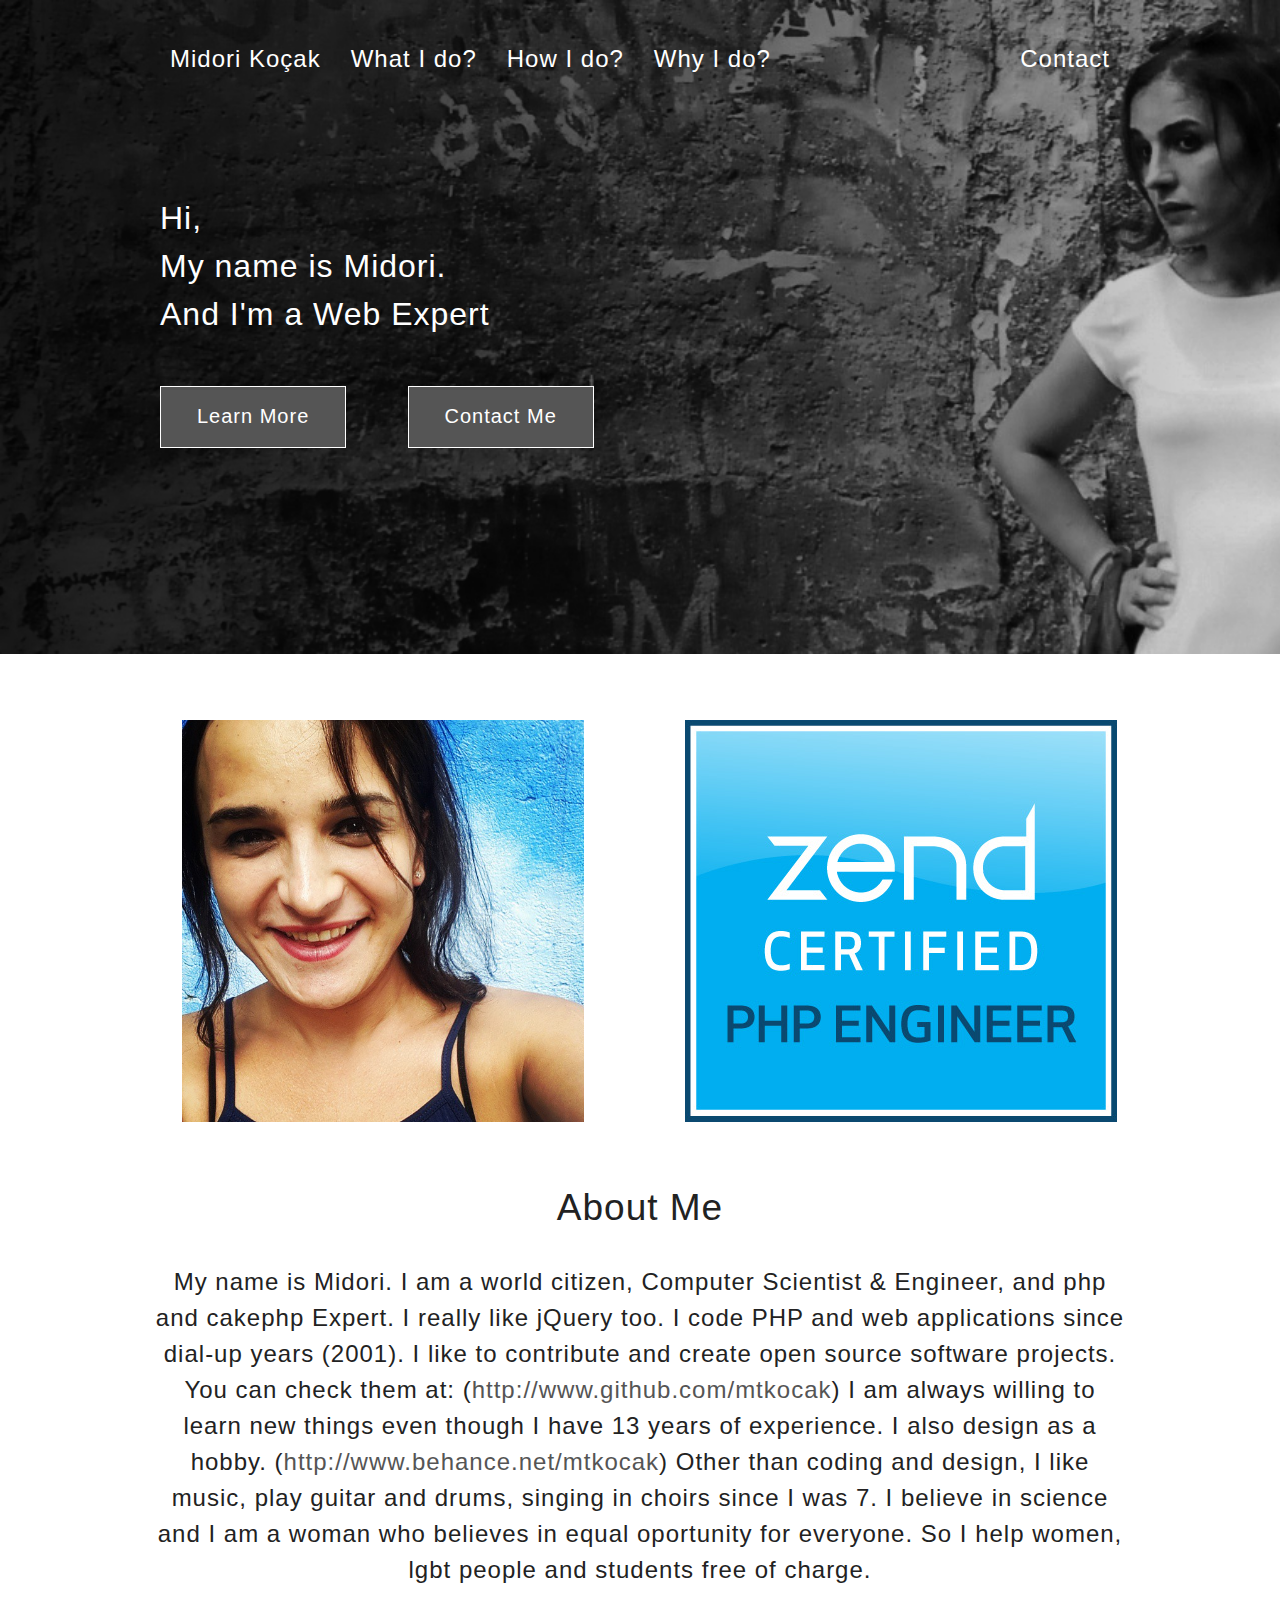
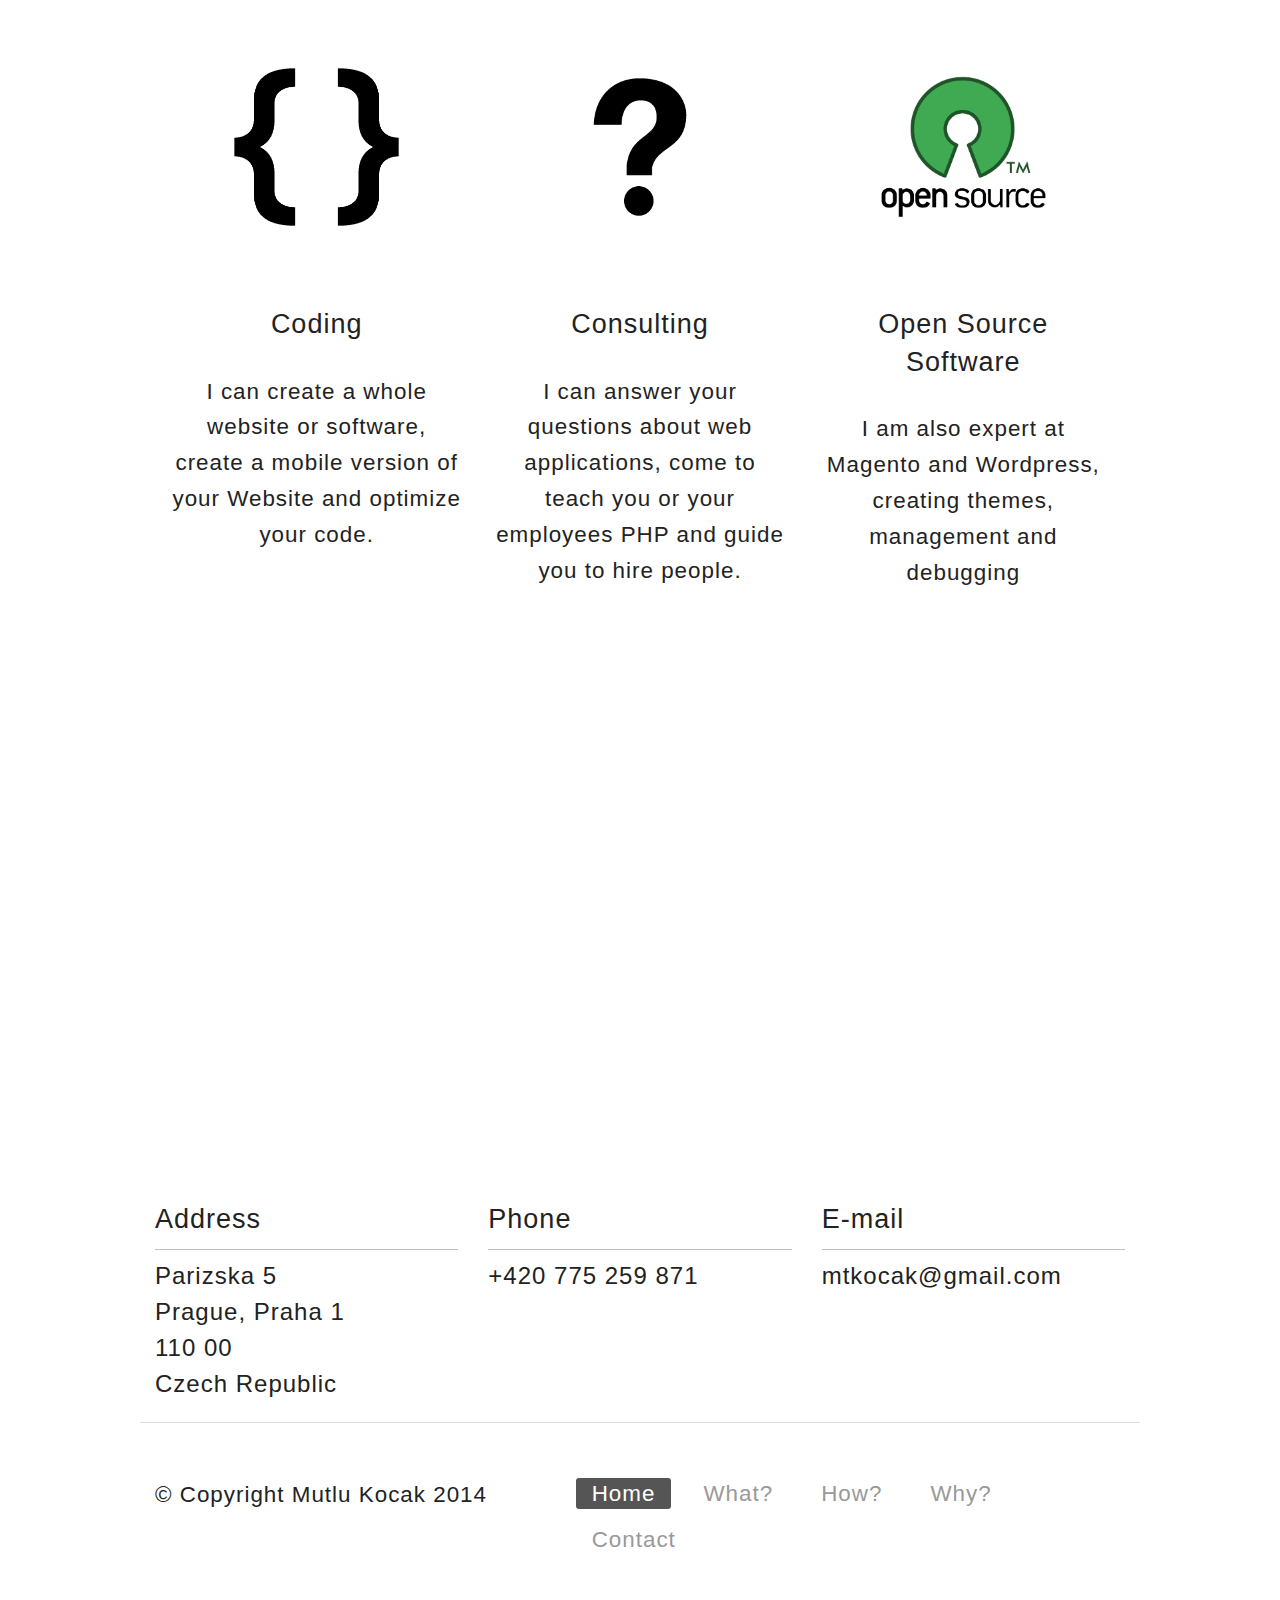
<file: index.html>
<!doctype html>
<html class="no-js" lang="en">
<head>
    <meta charset="utf-8" />
    <meta name="viewport" content="width=device-width, initial-scale=1.0" />
    <title>Midori Kocak | Web Expert</title>
    <link rel="stylesheet" href="css/foundation.css" />
    <link rel="stylesheet" href="css/app.css" />
    <script src="js/vendor/modernizr.js"></script>
    <meta property="og:title"
    content="Midori Kocak Web Expert" />
    <meta property="og:site_name" content="About Midori Kocak and her work" />
    <meta property="og:url"
    content="http://www.mtkocak.net" />
    <meta property="og:image" content="http://mtkocak.net/img/midori.png" />
    <meta property="og:description" content="Hi. My name is Midori and I am Web Expert. I am a world citizen, Computer Scientist  Engineer, and php and cakephp Expert. I really like jQuery too. I code PHP and web applications since dial-up years (2001). I like to contribute and create open source software projects. You can check them at: (http://www.github.com/mtkocak I am always willing to learn new things even though I have 13 years of experience. I also design as a hobby. (http://www.behance.net/mtkocak) Other than coding and design, I like music, play guitar and drums, singing in choirs since I was 7. I believe in science and I am a woman who believe in equal opportunity for everyone. So I help women, lgbt people and students free of charge." />
</head>
<body>
    <div itemscope itemtype="http://schema.org/Person">
    <header id="main">
        <br/>
        <div class="row">
            <div class="large-12 columns">
                <nav class="top-bar" data-topbar role="navigation">
                    <ul class="title-area">
                        <li class="name">
                            <h1><a href="index.html"><span data-tooltip aria-haspopup="true" title="Who am I?">Midori Koçak</span></a></h1>
                        </li>
                        <!-- Remove the class "menu-icon" to get rid of menu icon. Take out "Menu" to just have icon alone -->
                        <li class="toggle-topbar menu-icon"><a href="#"><span>Menu</span></a></li>
                    </ul>

                    <section class="top-bar-section">
                        <!-- Right Nav Section -->
                        <ul class="right">
                            <li><a href="contact.html"><span data-tooltip aria-haspopup="true" title="Where am I? My email address">Contact</span></a></li>
                        </ul>

                        <!-- Left Nav Section -->
                        <ul class="left">
                            <li><a href="what.html"><span data-tooltip aria-haspopup="true" title="References, Portfolio">What I do?</span></a></li>
                            <li><a href="how.html"><span data-tooltip aria-haspopup="true" title="Some style and code Examples">How I do?</span></a></li>
                            <li><a href="why.html"><span data-tooltip aria-haspopup="true" title="Philosophy, motivation">Why I do?</span></a></li>
                        </ul>
                    </section>
                </nav>
            </div>
            <div class="row" id="messages">
                <div class="large-12 columns">
                   <div class="row">
                      <div class="large 12 columns">
                    <br/>
                    Hi,<br/>
                    My name is <div style="display:inline;" itemprop="name">Midori<span style="display:none;"> Kocak</span></div>.<br/>
                    And I'm a Web Expert<br/>
                    <br/>
                    </div>
                    </div>
                    <div class="row">
                       <div class="large-3 columns">
                          <a href="#about" class="button transparent-button large">Learn More</a>
                     </div>
                       <div class="large-3 columns end">
                          <a href="contact.html#contact-form" class="button transparent-button large">Contact Me</a>
                     </div>
                    </div>
                    <br/><br/>
                </div>
            </div>
        </div>
    </header>
    <br/>

    <div class="row" id="about">
        <div class="row">
            <div class="large-6 columns"><img src="img/aboutme.jpg" /></div>
            <div class="large-6 columns"><a href="http://www.zend.com/en/yellow-pages/ZEND024677" alt="ZCPE Yellor Pages"><img src="img/zender.jpg" /></a></div>
        </div>
        <div class="large-12 columns">
            <h2>About Me</h2>
 <div itemprop="description">My name is Midori. I am a world citizen, Computer Scientist & Engineer, and php and cakephp Expert. I really like jQuery too. I code PHP and web applications since dial-up years (2001). I like to contribute and create open source software projects. You can check them at: (<a href="http://www.github.com/mtkocak" alt="project">http://www.github.com/mtkocak</a>) I am always willing to learn new things even though I have 13 years of experience. I also design as a hobby. (<a href="http://www.behance.net/mtkocak" alt="project">http://www.behance.net/mtkocak</a>) Other than coding and design, I like music, play guitar and drums, singing in choirs since I was 7. I believe in science and I am a woman who believes in equal oportunity for everyone. So I help women, lgbt people and students free of charge.</div>
        </div>
    </div>

    <div class="row" id="whatcanido">
        <div class="large-12 columns">
            <div class="large-4 columns">
                <img src="img/coding.png" />
                <h3>Coding</h3>
                <p>I can create a whole website or software, create a mobile version of your Website and optimize your code.</p>

            </div>
            <div class="large-4 columns">
                <img src="img/help.png" />
                <h3>Consulting</h3>
                <p>I can answer your questions about web applications, come to teach you or your employees PHP and guide you to hire people.</p>
            </div>
            <div class="large-4 columns">
                <img src="img/open-source.png" />
                <h3>Open Source Software</h3>
                <p>I am also expert at Magento and Wordpress, creating themes, management and debugging</p>
            </div>
        </div>
    </div>
    
    <div id="social">
        <div class="row">
            <div class="large-12 columns">
                <div class="large-4 columns">
                    <h3>Resume</h3>
                    <p>You can download my recent resume here.</p><br/>
                    <a href="http://www.mtkocak.net/mtkocak.pdf" class="transparent-button">Download</a>

                </div>
                <div class="large-4 columns">
                    <h3>Linkedin</h3>
                    <p>If you want to access my linkedin account, just click.</p><br />
                    <a href="https://www.linkedin.com/in/midorikocak" class="transparent-button">Linkedin Profile</a>
                </div>
                <div class="large-4 columns">
                    <h3>Github</h3>
                    <p>I really love to create and contribute open source software.</p>
                    <a href="http://www.github.com/mtkocak" class="transparent-button">Github Account</a>
                </div>
                <br />
            </div>
        </div>
    </div>
    <br/>

    <!-- Footer -->

    <footer>
        <div class= "row" id="contact">
            <div class="large-4 columns">
                <h3>Address</h3>
                <div itemprop="address" itemscope itemtype="http://schema.org/PostalAddress">
                <div itemprop="streetAddress">Parizska 5</div>
                <div><span itemprop="addressLocality">Prague</span>, <span itemprop="addressRegion">Praha 1</span></div><div itemprop="postalCode">110 00</div>
                <div itemprop="addressCountry">Czech Republic</div>
                </div>
            </div>
            <div class="large-4 columns">
                <h3>Phone</h3>
                <div itemprop="telephone">+420 775 259 871</div>
            </div>
            <div class="large-4 columns">
                <h3>E-mail</h3>
                <div itemprop="email">mtkocak@gmail.com</div>
            </div>
        </div>
        <div class="row">
            <hr/>
            <div class="large-5 columns">
                <p>&copy; Copyright Mutlu Kocak 2014</p>
            </div>

            <div class="large-7 columns">
                <dl class="sub-nav" id="footer-links">
                    <dd class="active"><a href="index.html">Home</a></dd>
                    <dd><a href="what.html">What?</a></dd>
                    <dd><a href="how.html">How?</a></dd>
                    <dd><a href="why.html">Why?</a></dd>
                    <dd><a href="contact.html">Contact</a></dd>
                </dl>
            </div>

        </div>
    </footer>
    </div>
    <script src="js/vendor/jquery.js"></script>
    <script src="js/foundation.min.js"></script>
    <script>
    $(document).foundation();
    </script>
    <script>
      (function(i,s,o,g,r,a,m){i['GoogleAnalyticsObject']=r;i[r]=i[r]||function(){
      (i[r].q=i[r].q||[]).push(arguments)},i[r].l=1*new Date();a=s.createElement(o),
      m=s.getElementsByTagName(o)[0];a.async=1;a.src=g;m.parentNode.insertBefore(a,m)
      })(window,document,'script','//www.google-analytics.com/analytics.js','ga');

      ga('create', 'UA-55638688-1', 'auto');
      ga('require', 'displayfeatures');
      ga('send', 'pageview');

    </script>
</body>
</html>
</file>
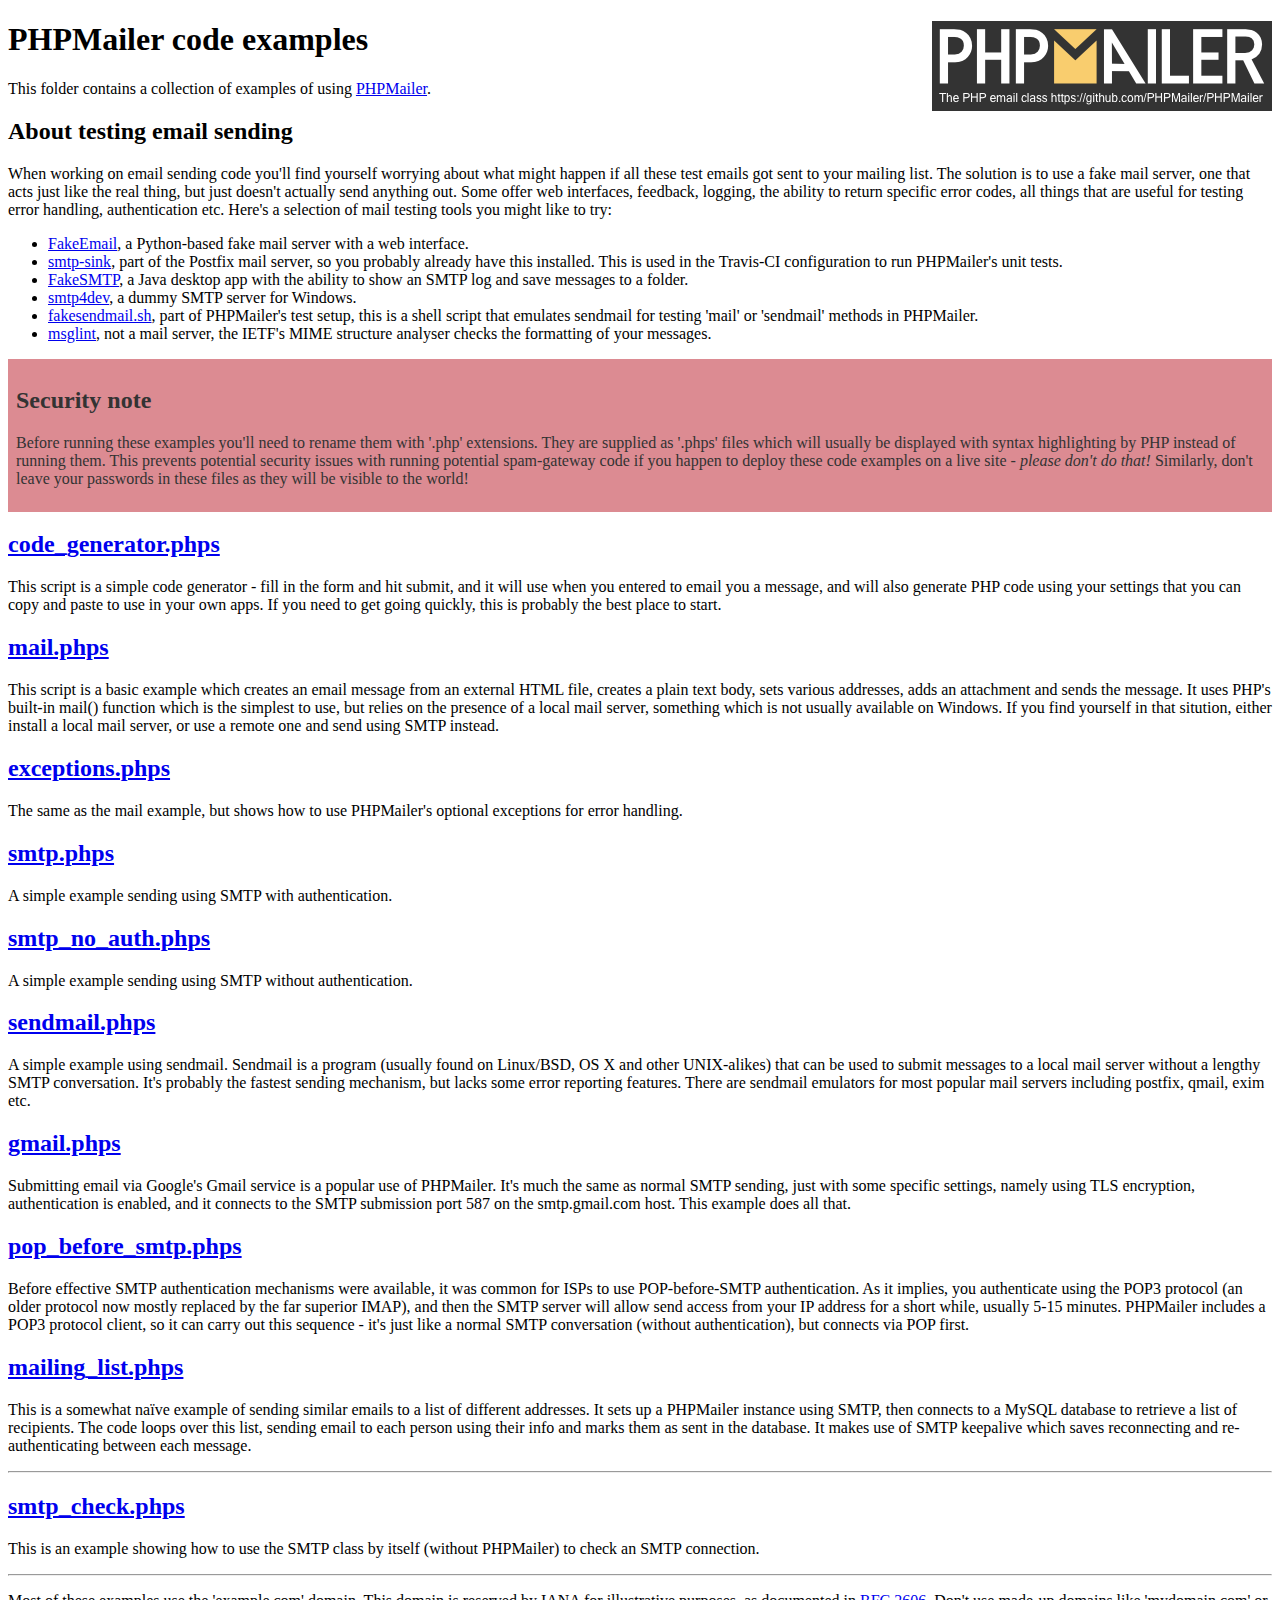
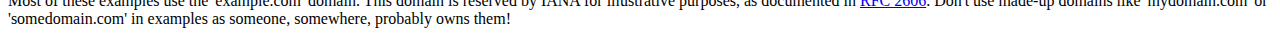
<file: PHPMailer/examples/index.html>
<!DOCTYPE html>
<html>
<head>
	<meta charset="UTF-8">
	<title>PHPMailer Examples</title>
</head>
<body>
<h1>PHPMailer code examples<a href="https://github.com/PHPMailer/PHPMailer"><img src="images/phpmailer.png" style="float:right; border:0;" alt="PHPMailer logo"></a></h1>
<p>This folder contains a collection of examples of using <a href="https://github.com/PHPMailer/PHPMailer">PHPMailer</a>.</p>
<h2>About testing email sending</h2>
<p>When working on email sending code you'll find yourself worrying about what might happen if all these test emails got sent to your mailing list. The solution is to use a fake mail server, one that acts just like the real thing, but just doesn't actually send anything out. Some offer web interfaces, feedback, logging, the ability to return specific error codes, all things that are useful for testing error handling, authentication etc. Here's a selection of mail testing tools you might like to try:</p>
<ul>
  <li><a href="https://github.com/isotoma/FakeEmail">FakeEmail</a>, a Python-based fake mail server with a web interface.</li>
  <li><a href="http://www.postfix.org/smtp-sink.1.html">smtp-sink</a>, part of the Postfix mail server, so you probably already have this installed. This is used in the Travis-CI configuration to run PHPMailer's unit tests.</li>
  <li><a href="https://github.com/Nilhcem/FakeSMTP">FakeSMTP</a>, a Java desktop app with the ability to show an SMTP log and save messages to a folder.</li>
  <li><a href="http://smtp4dev.codeplex.com">smtp4dev</a>, a dummy SMTP server for Windows.</li>
  <li><a href="https://github.com/PHPMailer/PHPMailer/blob/master/test/fakesendmail.sh">fakesendmail.sh</a>, part of PHPMailer's test setup, this is a shell script that emulates sendmail for testing 'mail' or 'sendmail' methods in PHPMailer.</li>
  <li><a href="http://tools.ietf.org/tools/msglint/">msglint</a>, not a mail server, the IETF's MIME structure analyser checks the formatting of your messages.</li>
</ul>
<div style="padding: 8px; color: #333333; background-color: #dc8b92">
<h2>Security note</h2>
<p>Before running these examples you'll need to rename them with '.php' extensions. They are supplied as '.phps' files which will usually be displayed with syntax highlighting by PHP instead of running them. This prevents potential security issues with running potential spam-gateway code if you happen to deploy these code examples on a live site - <em>please don't do that!</em> Similarly, don't leave your passwords in these files as they will be visible to the world!</p>
</div>
<h2><a href="code_generator.phps">code_generator.phps</a></h2>
<p>This script is a simple code generator - fill in the form and hit submit, and it will use when you entered to email you a message, and will also generate PHP code using your settings that you can copy and paste to use in your own apps. If you need to get going quickly, this is probably the best place to start.</p>
<h2><a href="mail.phps">mail.phps</a></h2>
<p>This script is a basic example which creates an email message from an external HTML file, creates a plain text body, sets various addresses, adds an attachment and sends the message. It uses PHP's built-in mail() function which is the simplest to use, but relies on the presence of a local mail server, something which is not usually available on Windows. If you find yourself in that sitution, either install a local mail server, or use a remote one and send using SMTP instead.</p>
<h2><a href="exceptions.phps">exceptions.phps</a></h2>
<p>The same as the mail example, but shows how to use PHPMailer's optional exceptions for error handling.</p>
<h2><a href="smtp.phps">smtp.phps</a></h2>
<p>A simple example sending using SMTP with authentication.</p>
<h2><a href="smtp_no_auth.phps">smtp_no_auth.phps</a></h2>
<p>A simple example sending using SMTP without authentication.</p>
<h2><a href="sendmail.phps">sendmail.phps</a></h2>
<p>A simple example using sendmail. Sendmail is a program (usually found on Linux/BSD, OS X and other UNIX-alikes) that can be used to submit messages to a local mail server without a lengthy SMTP conversation. It's probably the fastest sending mechanism, but lacks some error reporting features. There are sendmail emulators for most popular mail servers including postfix, qmail, exim etc.</p>
<h2><a href="gmail.phps">gmail.phps</a></h2>
<p>Submitting email via Google's Gmail service is a popular use of PHPMailer. It's much the same as normal SMTP sending, just with some specific settings, namely using TLS encryption, authentication is enabled, and it connects to the SMTP submission port 587 on the smtp.gmail.com host. This example does all that.</p>
<h2><a href="pop_before_smtp.phps">pop_before_smtp.phps</a></h2>
<p>Before effective SMTP authentication mechanisms were available, it was common for ISPs to use POP-before-SMTP authentication. As it implies, you authenticate using the POP3 protocol (an older protocol now mostly replaced by the far superior IMAP), and then the SMTP server will allow send access from your IP address for a short while, usually 5-15 minutes. PHPMailer includes a POP3 protocol client, so it can carry out this sequence - it's just like a normal SMTP conversation (without authentication), but connects via POP first.</p>
<h2><a href="mailing_list.phps">mailing_list.phps</a></h2>
<p>This is a somewhat naïve example of sending similar emails to a list of different addresses. It sets up a PHPMailer instance using SMTP, then connects to a MySQL database to retrieve a list of recipients. The code loops over this list, sending email to each person using their info and marks them as sent in the database. It makes use of SMTP keepalive which saves reconnecting and re-authenticating between each message.</p>
<hr>
<h2><a href="smtp_check.phps">smtp_check.phps</a></h2>
<p>This is an example showing how to use the SMTP class by itself (without PHPMailer) to check an SMTP connection.</p>
<hr>
<p>Most of these examples use the 'example.com' domain. This domain is reserved by IANA for illustrative purposes, as documented in <a href="http://tools.ietf.org/html/rfc2606">RFC 2606</a>. Don't use made-up domains like 'mydomain.com' or 'somedomain.com' in examples as someone, somewhere, probably owns them!</p>
</body>
</html>
</file>
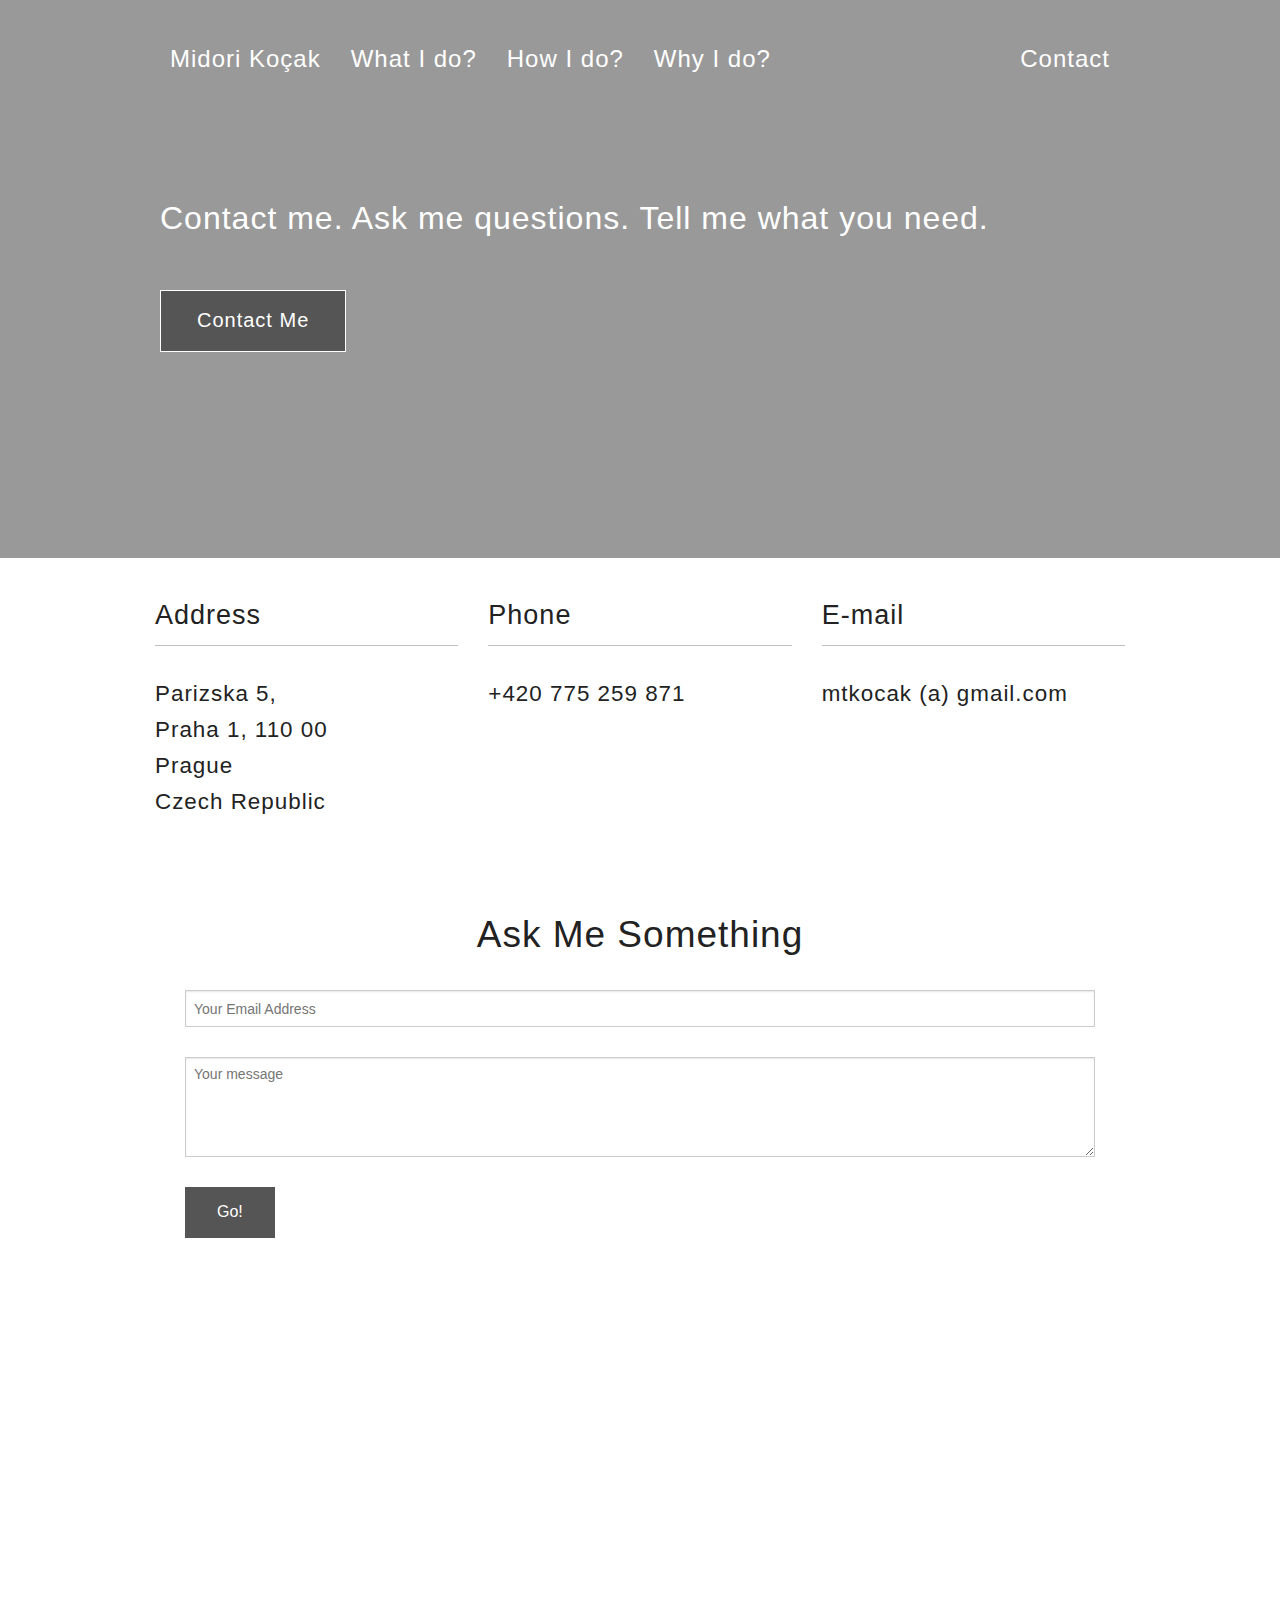
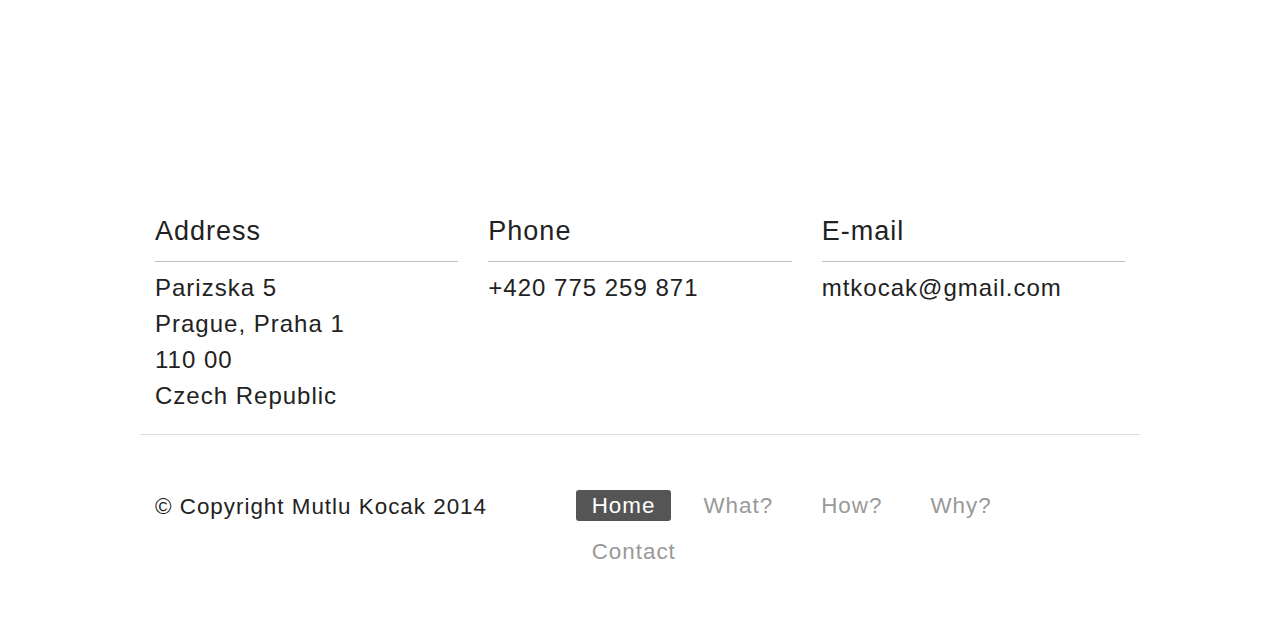
<file: contact.html>
<!doctype html>
<html class="no-js" lang="en">
<head>
    <meta charset="utf-8" />
    <meta name="viewport" content="width=device-width, initial-scale=1.0" />
    <title>Midori Kocak | Contact Me</title>
    <link rel="stylesheet" href="css/foundation.css" />
    <link rel="stylesheet" href="css/app.css" />
    <script src="js/vendor/modernizr.js"></script>
    <meta property="og:title"
    content="Contact" />
    <meta property="og:site_name" content="Contact Midori"/>
        <meta property="og:image" content="http://mtkocak.net/img/social.png" />
    <meta property="og:url"
    content="http://www.mtkocak.net/contact.html" />
    <meta property="og:description" content="Contact me. Ask me questions. Tell me what you need." />
    <!-- Facebook Conversion Code for Contacts -->
    <script>(function() {
    var _fbq = window._fbq || (window._fbq = []);
    if (!_fbq.loaded) {
    var fbds = document.createElement('script');
    fbds.async = true;
    fbds.src = '//connect.facebook.net/en_US/fbds.js';
    var s = document.getElementsByTagName('script')[0];
    s.parentNode.insertBefore(fbds, s);
    _fbq.loaded = true;
    }
    })();
    window._fbq = window._fbq || [];
    window._fbq.push(['track', '6015979764745', {'value':'0.01','currency':'TRY'}]);
    </script>
    <noscript><img height="1" width="1" alt="" style="display:none" src="https://www.facebook.com/tr?ev=6015979764745&amp;cd[value]=0.01&amp;cd[currency]=TRY&amp;noscript=1" /></noscript>
</head>
<body>
    
    <header id="contact">
        
        <br/>
        <div id="googlemaps">
            <script type="text/javascript" src="http://maps.google.com/maps/api/js?sensor=false"></script><div style="overflow:hidden;"><div id="gmap_canvas" style="width:100%"></div><style>#gmap_canvas img{max-width:none!important;background:none!important}</style></div><script type="text/javascript"> function init_map(){var myOptions = {zoom:14,center:new google.maps.LatLng(50.0860381,14.422268900000063),mapTypeId: google.maps.MapTypeId.ROADMAP};map = new google.maps.Map(document.getElementById("gmap_canvas"), myOptions);marker = new google.maps.Marker({map: map,position: new google.maps.LatLng(50.0860381, 14.422268900000063)});infowindow = new google.maps.InfoWindow({content:"<b>Midori Kocak</b><br/>Parizska 5 <br/> Praha 1 <br/> +420 775 259 871<br/>110 00 Prague" });google.maps.event.addListener(marker, "click", function(){infowindow.open(map,marker);});infowindow.open(map,marker);}google.maps.event.addDomListener(window, 'load', init_map);</script>
        </div>
        
        <div class="row">
            <div class="large-12 columns">
                <nav class="top-bar" data-topbar role="navigation">
                    <ul class="title-area">
                        <li class="name">
                            <h1><a href="index.html"><span data-tooltip aria-haspopup="true" title="Who am I?">Midori Koçak</span></a></h1>
                        </li>
                        <!-- Remove the class "menu-icon" to get rid of menu icon. Take out "Menu" to just have icon alone -->
                        <li class="toggle-topbar menu-icon"><a href="#"><span>Menu</span></a></li>
                    </ul>

                    <section class="top-bar-section">
                        <!-- Right Nav Section -->
                        <ul class="right">
                            <li><a href="contact.html"><span data-tooltip aria-haspopup="true" title="Where am I? My email address">Contact</span></a></li>
                        </ul>

                        <!-- Left Nav Section -->
                        <ul class="left">
                            <li><a href="what.html"><span data-tooltip aria-haspopup="true" title="References, Portfolio">What I do?</span></a></li>
                            <li><a href="how.html"><span data-tooltip aria-haspopup="true" title="Some style and code Examples">How I do?</span></a></li>
                            <li><a href="why.html"><span data-tooltip aria-haspopup="true" title="Philosophy, motivation">Why I do?</span></a></li>
                        </ul>
                    </section>
                </nav>
            </div>
            <div class="row" id="messages">
                <div class="large-12 columns">
                   <div class="row">
                      <div class="large 12 columns">
                    <br/>
                    Contact me. Ask me questions. Tell me what you need.<br/><br/>
                    </div>
                    </div>
                    <div class="row">
                       <div class="large-3 columns end">
                          <a href="#contact-form" class="button transparent-button large">Contact Me</a>
                     </div>
                    </div>
                    <br/><br/>
                </div>
            </div>
        </div>
    </header>

    <br/>
    <div class= "row" id="contact">
        <div class="large-4 columns">
            <h3>Address</h3>
            <p>
                Parizska 5, <br/>
                Praha 1, 110 00 <br/>
                Prague <br/>
                Czech Republic
            </p>
        </div>
        <div class="large-4 columns">
            <h3>Phone</h3>
            <p>+420 775 259 871</p>
        </div>
        <div class="large-4 columns">
            <h3>E-mail</h3>
            <p>mtkocak (a) gmail.com</p>
        </div>
    </div>
    <br/>

    <div class="row" id="contact-form">
        <div class="large-12 columns">
            <h2>Ask Me Something</h2>
            <form data-abide action="/mail.php" method="post">
                <div class="row">
                    <div class="large-12 columns">
                        <div class="email-field">
                            <small class="error">An email address is required.</small>
                            <input type="email" name="email" id="email" placeholder="Your Email Address" required />
                        
                        </div>
                    </div>
                </div>
                <div class="row">
                    <div class="large-12 columns">
                        <small class="error">Message can't be empty.</small>
                        <textarea name="message" id="message" placeholder="Your message" required></textarea>
                                                
                    </div>
                </div>
                <div class="row">
                    <div class="large-12 columns">
                        <button type="submit" class="medium button green">Go!</button>
                    </div>
                </div>
            </form>
        </div>
    </div>
    
    <div id="social">
        <div class="row">
            <div class="large-12 columns">
                <div class="large-4 columns">
                    <h3>Resume</h3>
                    <p>You can download my recent resume here.</p><br/>
                    <a href="http://www.mtkocak.net/mtkocak.pdf" class="transparent-button">Download</a>

                </div>
                <div class="large-4 columns">
                    <h3>Linkedin</h3>
                    <p>If you want to access my linkedin account, just click.</p><br />
                    <a href="https://www.linkedin.com/in/midorikocak" class="transparent-button">Linkedin Profile</a>
                </div>
                <div class="large-4 columns">
                    <h3>Github</h3>
                    <p>I really love to create and contribute open source software.</p>
                    <a href="http://www.github.com/midorikocak" class="transparent-button">Github Account</a>
                </div>
                <br />
            </div>
        </div>
    </div>

    <!-- Footer -->

        <footer>
            <div itemscope itemtype="http://schema.org/Person">
                <div style="display:none;">
                    <a itemprop="url" href="http://www.mtkocak.net"><div itemprop="name"><strong>Midori Kocak</strong></div>
                    </a>
                    <div itemprop="jobtitle">Web Expert</div>
                    <div itemprop="description">My name is Midori. I am a world citizen, Computer Scientist & Engineer, and php and cakephp Expert. I really like jQuery too. I code PHP and web applications since dial-up years (2001). I like to contribute and create open source software projects. You can check them at: (<a href="http://www.github.com/midorikocak" alt="project">http://www.github.com/midorikocak</a>) I am always willing to learn new things even though I have 13 years of experience. I also design as a hobby. (<a href="http://www.behance.net/mtkocak" alt="project">http://www.behance.net/mtkocak</a>) Other than coding and design, I like music, play guitar and drums, singing in choirs since I was 7. I believe in science and I am a woman who believes in equal oportunity for everyone. So I help women, lgbt people and students free of charge.</div>
                </div>
                <div class= "row" id="contact">
                    <div class="large-4 columns">
                        <h3>Address</h3>
                        <div itemprop="address" itemscope itemtype="http://schema.org/PostalAddress">
                            <div itemprop="streetAddress">Parizska 5</div>
                            <div><span itemprop="addressLocality">Prague</span>, <span itemprop="addressRegion">Praha 1</span></div><div itemprop="postalCode">110 00</div>
                            <div itemprop="addressCountry">Czech Republic</div>
                        </div>
                    </div>
                    <div class="large-4 columns">
                        <h3>Phone</h3>
                        <div itemprop="telephone">+420 775 259 871</div>
                    </div>
                    <div class="large-4 columns">
                        <h3>E-mail</h3>
                        <div itemprop="email">mtkocak@gmail.com</div>
                    </div>
                </div>
                <div class="row">
                    <hr/>
                    <div class="large-5 columns">
                        <p>&copy; Copyright Mutlu Kocak 2014</p>
                    </div>

                    <div class="large-7 columns">
                        <dl class="sub-nav" id="footer-links">
                            <dd class="active"><a href="index.html">Home</a></dd>
                            <dd><a href="what.html">What?</a></dd>
                            <dd><a href="how.html">How?</a></dd>
                            <dd><a href="why.html">Why?</a></dd>
                            <dd><a href="contact.html">Contact</a></dd>
                        </dl>
                    </div>

                </div>
            </div>
        </footer>
    
    <script src="js/vendor/jquery.js"></script>
    <script src="js/foundation.min.js"></script>
    <script src="js/jquery.ba-resize.min.js"></script>
    <script>
    $(document).foundation();
    
    $(document).ready(function(){
        $('#gmap_canvas').height($('header').height());
    });
    
    $(window).resize(function(){
        $('#gmap_canvas').height($('header').height());
    });
    
    $('header').resize(function(){
        $('#gmap_canvas').height($('header').height());
    });

    </script>
    <script>
      (function(i,s,o,g,r,a,m){i['GoogleAnalyticsObject']=r;i[r]=i[r]||function(){
      (i[r].q=i[r].q||[]).push(arguments)},i[r].l=1*new Date();a=s.createElement(o),
      m=s.getElementsByTagName(o)[0];a.async=1;a.src=g;m.parentNode.insertBefore(a,m)
      })(window,document,'script','//www.google-analytics.com/analytics.js','ga');

      ga('create', 'UA-55638688-1', 'auto');
      ga('require', 'displayfeatures');
      ga('send', 'pageview');

    </script>
</body>
</html>
</file>
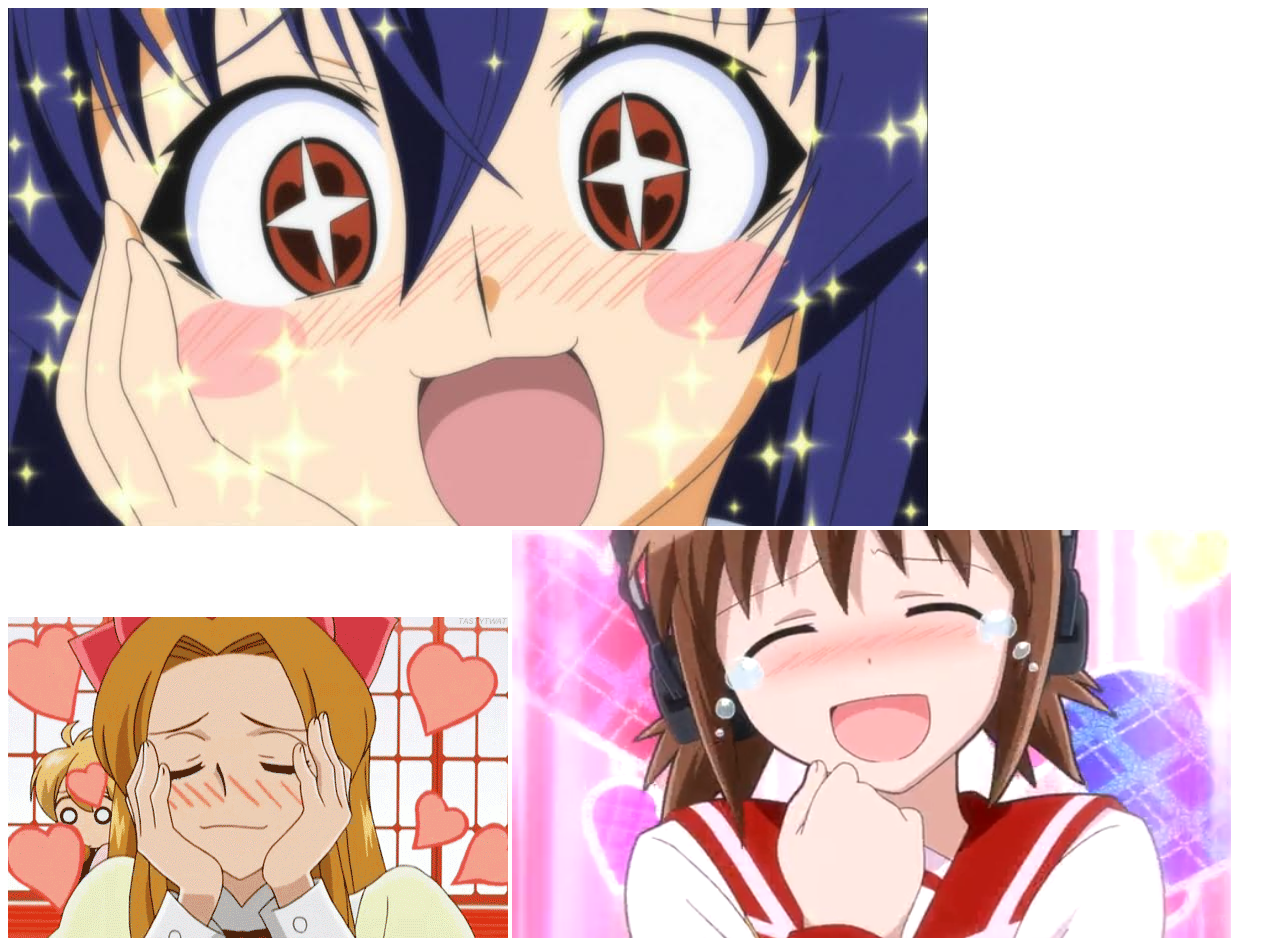
<file: happy.html>
<!doctype html>
<html class="no-js" lang="">
    <head>
        <meta charset="utf-8">
        <meta http-equiv="x-ua-compatible" content="ie=edge">
        <title>Midori is very happy</title>
        <meta name="description" content="">
        <meta name="viewport" content="width=device-width, initial-scale=1">
    </head>
    <body>
<img src="/img/unnamed.jpg">
<img src="/img/unnamed.gif">
<img src="/img/unnamed.png">
    </body>
</html>
</file>
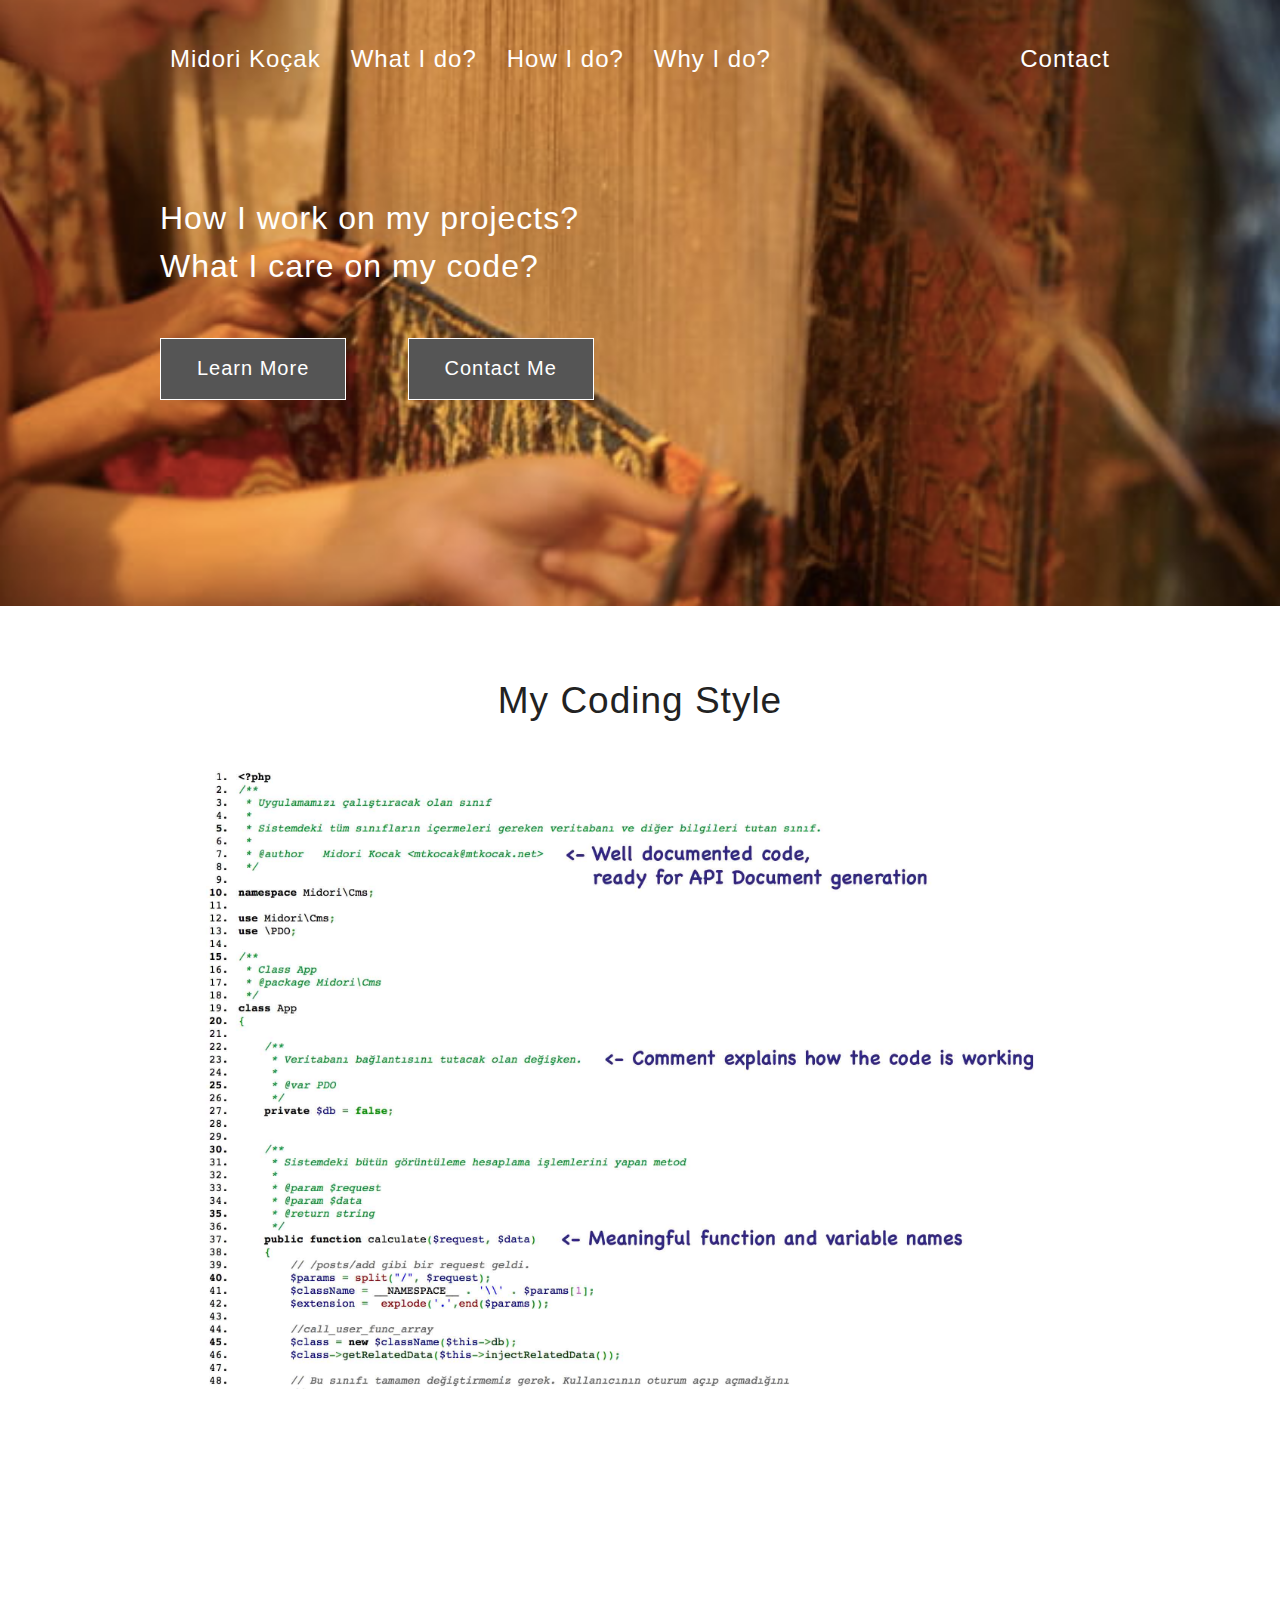
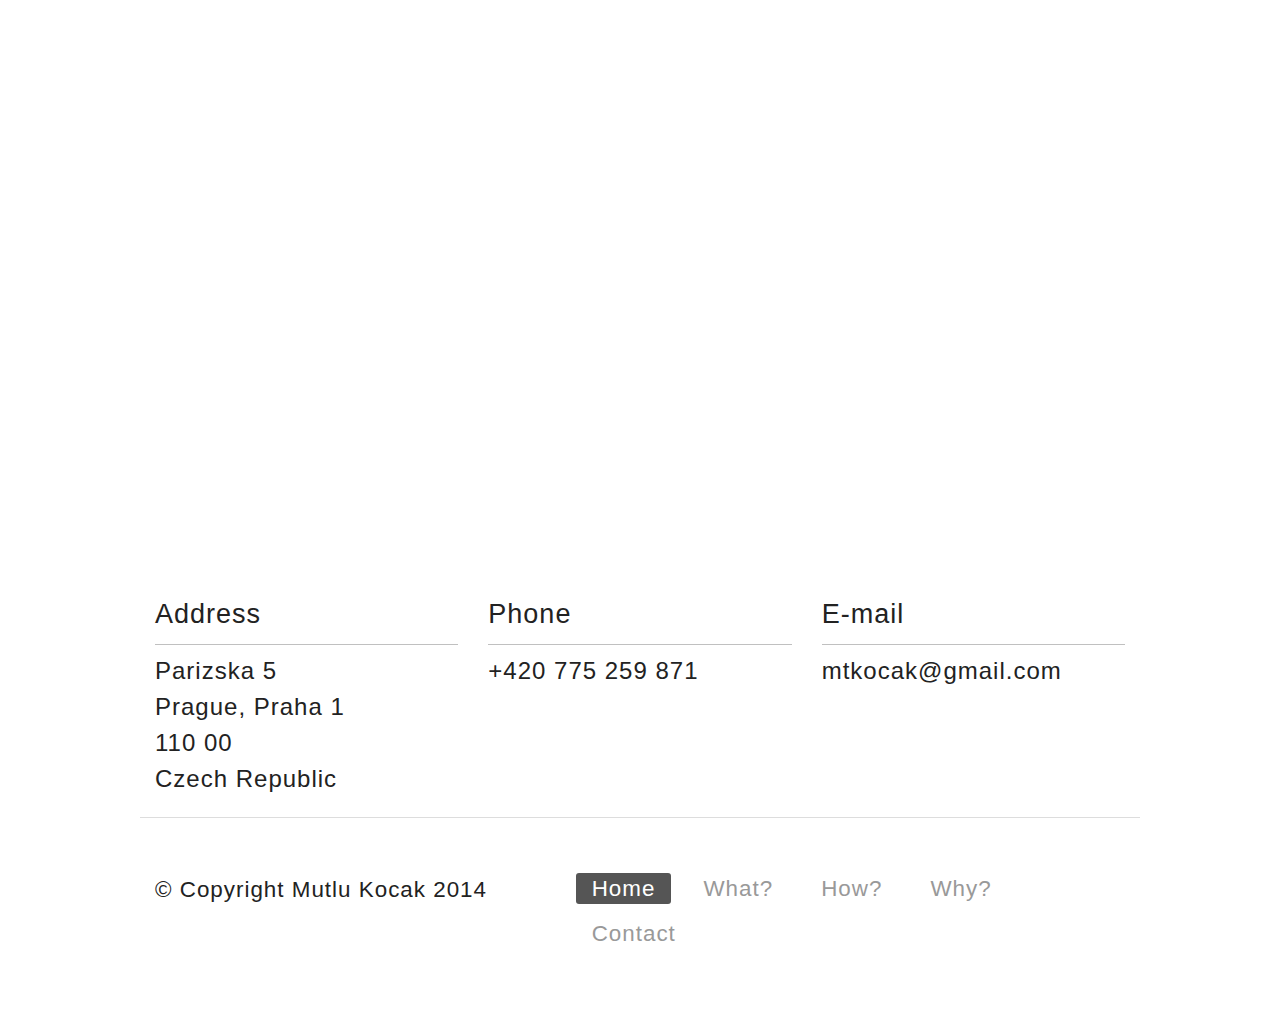
<file: how.html>
<!doctype html>
<html class="no-js" lang="en">
<head>
    <meta charset="utf-8" />
    <meta name="viewport" content="width=device-width, initial-scale=1.0" />
    <title>Midori Kocak | How I do?</title>
    <link rel="stylesheet" href="css/foundation.css" />
    <link rel="stylesheet" href="css/app.css" />
    <script src="js/vendor/modernizr.js"></script>
    <meta property="og:title"
    content="How Midori Kocak works?" />
    <meta property="og:site_name" content="How I do?"/>
        <meta property="og:image" content="http://mtkocak.net/img/how.png" />
    <meta property="og:url"
    content="http://www.mtkocak.net/how.html" />
    <meta property="og:description" content="Standards
In a proper way. Obeying standards, coding friendly and using explanations, comments and documentation. I know this is important because I have painful memories when refoactoring someone else's code.

Technology
Using proper technologies. Not over engineering. If the best technology is node.js in a project, I use the one who fits and having best performance.

Respect Others
I work by the book. I know that other people would work on the code too.

Aware if I don't know
I have an excellent knowledge about the technologies that I am expert and I don't invent unnneccessary things if I don't know how to do. I analyze the problem. I research and find the best solution." />
</head>
<body>
    
    <header id="how">
        <br/>
        <div class="row">
            <div class="large-12 columns">
                <nav class="top-bar" data-topbar role="navigation">
                    <ul class="title-area">
                        <li class="name">
                            <h1><a href="index.html"><span data-tooltip aria-haspopup="true" title="Who am I?">Midori Koçak</span></a></h1>
                        </li>
                        <!-- Remove the class "menu-icon" to get rid of menu icon. Take out "Menu" to just have icon alone -->
                        <li class="toggle-topbar menu-icon"><a href="#"><span>Menu</span></a></li>
                    </ul>

                    <section class="top-bar-section">
                        <!-- Right Nav Section -->
                        <ul class="right">
                            <li><a href="contact.html"><span data-tooltip aria-haspopup="true" title="Where am I? My email address">Contact</span></a></li>
                        </ul>

                        <!-- Left Nav Section -->
                        <ul class="left">
                            <li><a href="what.html"><span data-tooltip aria-haspopup="true" title="References, Portfolio">What I do?</span></a></li>
                            <li><a href="how.html"><span data-tooltip aria-haspopup="true" title="Some style and code Examples">How I do?</span></a></li>
                            <li><a href="why.html"><span data-tooltip aria-haspopup="true" title="Philosophy, motivation">Why I do?</span></a></li>
                        </ul>
                    </section>
                </nav>
            </div>
            <div class="row" id="messages">
                <div class="large-12 columns">
                   <div class="row">
                      <div class="large 12 columns">
                    <br/>
                    How I work on my projects?<br/>
                    What I care on my code?
                    <br/><br/>
                    </div>
                    </div>
                    <div class="row">
                       <div class="large-3 columns">
                          <a href="#coding" class="button transparent-button large">Learn More</a>
                     </div>
                       <div class="large-3 columns end">
                          <a href="contact.html#contact-form" class="button transparent-button large">Contact Me</a>
                     </div>
                    </div>
                    <br/><br/>
                </div>
            </div>
        </div>
    </header>
    <br/>

    <div class="row" id="coding">
        <div class="row">
            <div class="large-12 columns">
                <h2>My Coding Style</h2>
                <img src="img/code.jpg" />
            </div>
        </div>
    </div>
    <br/>
    <div id="how-I-work">
        <div class="row">
            <div class="large-12 columns">
                <br>
                <div class="large-3 columns">
                    <h3>Standards</h3>
                    <p>In a proper way. Obeying standards, coding friendly and using explanations, comments and documentation. I know this is important because I have painful memories when refoactoring someone else's code.</p>

                </div>
                <div class="large-3 columns">
                    <h3>Technology</h3>
                    <p>Using proper technologies. Not over engineering. If the best technology is node.js in a project, I use the one who fits and having best performance.</p>
                </div>
                <div class="large-3 columns">
                    <h3>Respect Others</h3>
                    <p>I work by the book. I know that other people would work on the code too.</p>
                </div>
                <div class="large-3 columns">
                    <h3>Aware if I don't know</h3>
                    <p> I have an excellent knowledge about the technologies that I am expert and I don't invent unnneccessary things if I don't know how to do. I analyze the problem. I research and find the best solution.</p>
                </div>
            </div>
        </div>
    </div>
    <br/>
    <!-- Footer -->

        <footer>
            <div itemscope itemtype="http://schema.org/Person">
                <div style="display:none;">
                    <a itemprop="url" href="http://www.mtkocak.net"><div itemprop="name"><strong>Midori Kocak</strong></div>
                    </a>
                    <div itemprop="jobtitle">Web Expert</div>
<div itemprop="description">My name is Midori. I am a world citizen, Computer Scientist &amp; Engineer, and php and cakephp Expert. I really like jQuery too. I code PHP and web applications since dial-up years (2001). I like to contribute and create open source software projects. You can check them at: (<a href="http://www.github.com/midorikocak" alt="project">http://www.github.com/midorikocak</a>) I am always willing to learn new things even though I have 13 years of experience. I also design as a hobby. (<a href="http://www.behance.net/mtkocak" alt="project">http://www.behance.net/mtkocak</a>) Other than coding and design, I like music, play guitar and drums, singing in choirs since I was 7. I believe in science and I am a woman who believes in equal oportuniy for everyone. So I help women, lgbt people and students free of charge.</div>
                </div>
                <div class= "row" id="contact">
                    <div class="large-4 columns">
                        <h3>Address</h3>
                        <div itemprop="address" itemscope itemtype="http://schema.org/PostalAddress">
                            <div itemprop="streetAddress">Parizska 5</div>
                            <div><span itemprop="addressLocality">Prague</span>, <span itemprop="addressRegion">Praha 1</span></div><div itemprop="postalCode">110 00</div>
                            <div itemprop="addressCountry">Czech Republic</div>
                        </div>
                    </div>
                    <div class="large-4 columns">
                        <h3>Phone</h3>
                        <div itemprop="telephone">+420 775 259 871</div>
                    </div>
                    <div class="large-4 columns">
                        <h3>E-mail</h3>
                        <div itemprop="email">mtkocak@gmail.com</div>
                    </div>
                </div>
                <div class="row">
                    <hr/>
                    <div class="large-5 columns">
                        <p>&copy; Copyright Mutlu Kocak 2014</p>
                    </div>

                    <div class="large-7 columns">
                        <dl class="sub-nav" id="footer-links">
                            <dd class="active"><a href="index.html">Home</a></dd>
                            <dd><a href="what.html">What?</a></dd>
                            <dd><a href="how.html">How?</a></dd>
                            <dd><a href="why.html">Why?</a></dd>
                            <dd><a href="contact.html">Contact</a></dd>
                        </dl>
                    </div>

                </div>
            </div>
        </footer>
    
    <script src="js/vendor/jquery.js"></script>
    <script src="js/foundation.min.js"></script>
    <script>
    $(document).foundation();
    </script>
    <script>
      (function(i,s,o,g,r,a,m){i['GoogleAnalyticsObject']=r;i[r]=i[r]||function(){
      (i[r].q=i[r].q||[]).push(arguments)},i[r].l=1*new Date();a=s.createElement(o),
      m=s.getElementsByTagName(o)[0];a.async=1;a.src=g;m.parentNode.insertBefore(a,m)
      })(window,document,'script','//www.google-analytics.com/analytics.js','ga');

      ga('create', 'UA-55638688-1', 'auto');
      ga('require', 'displayfeatures');
      ga('send', 'pageview');

    </script>
</body>
</html>
</file>
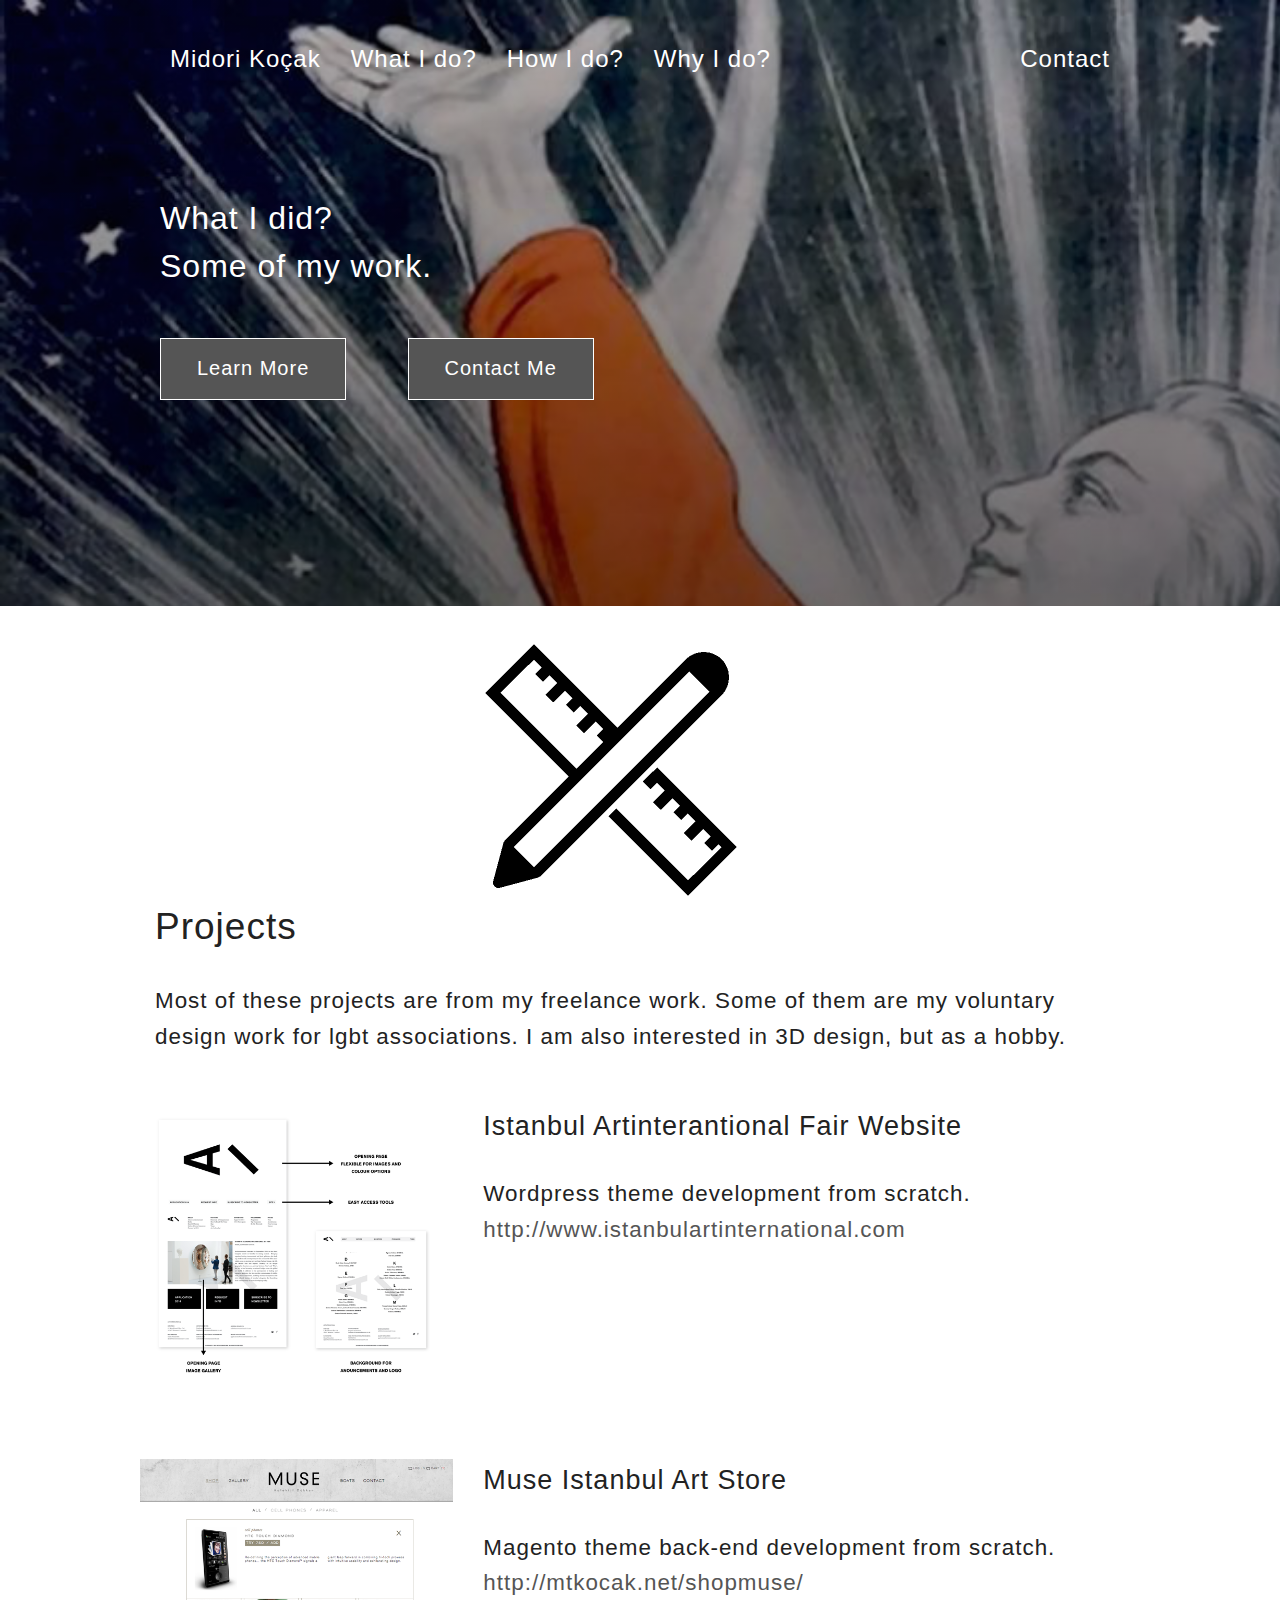
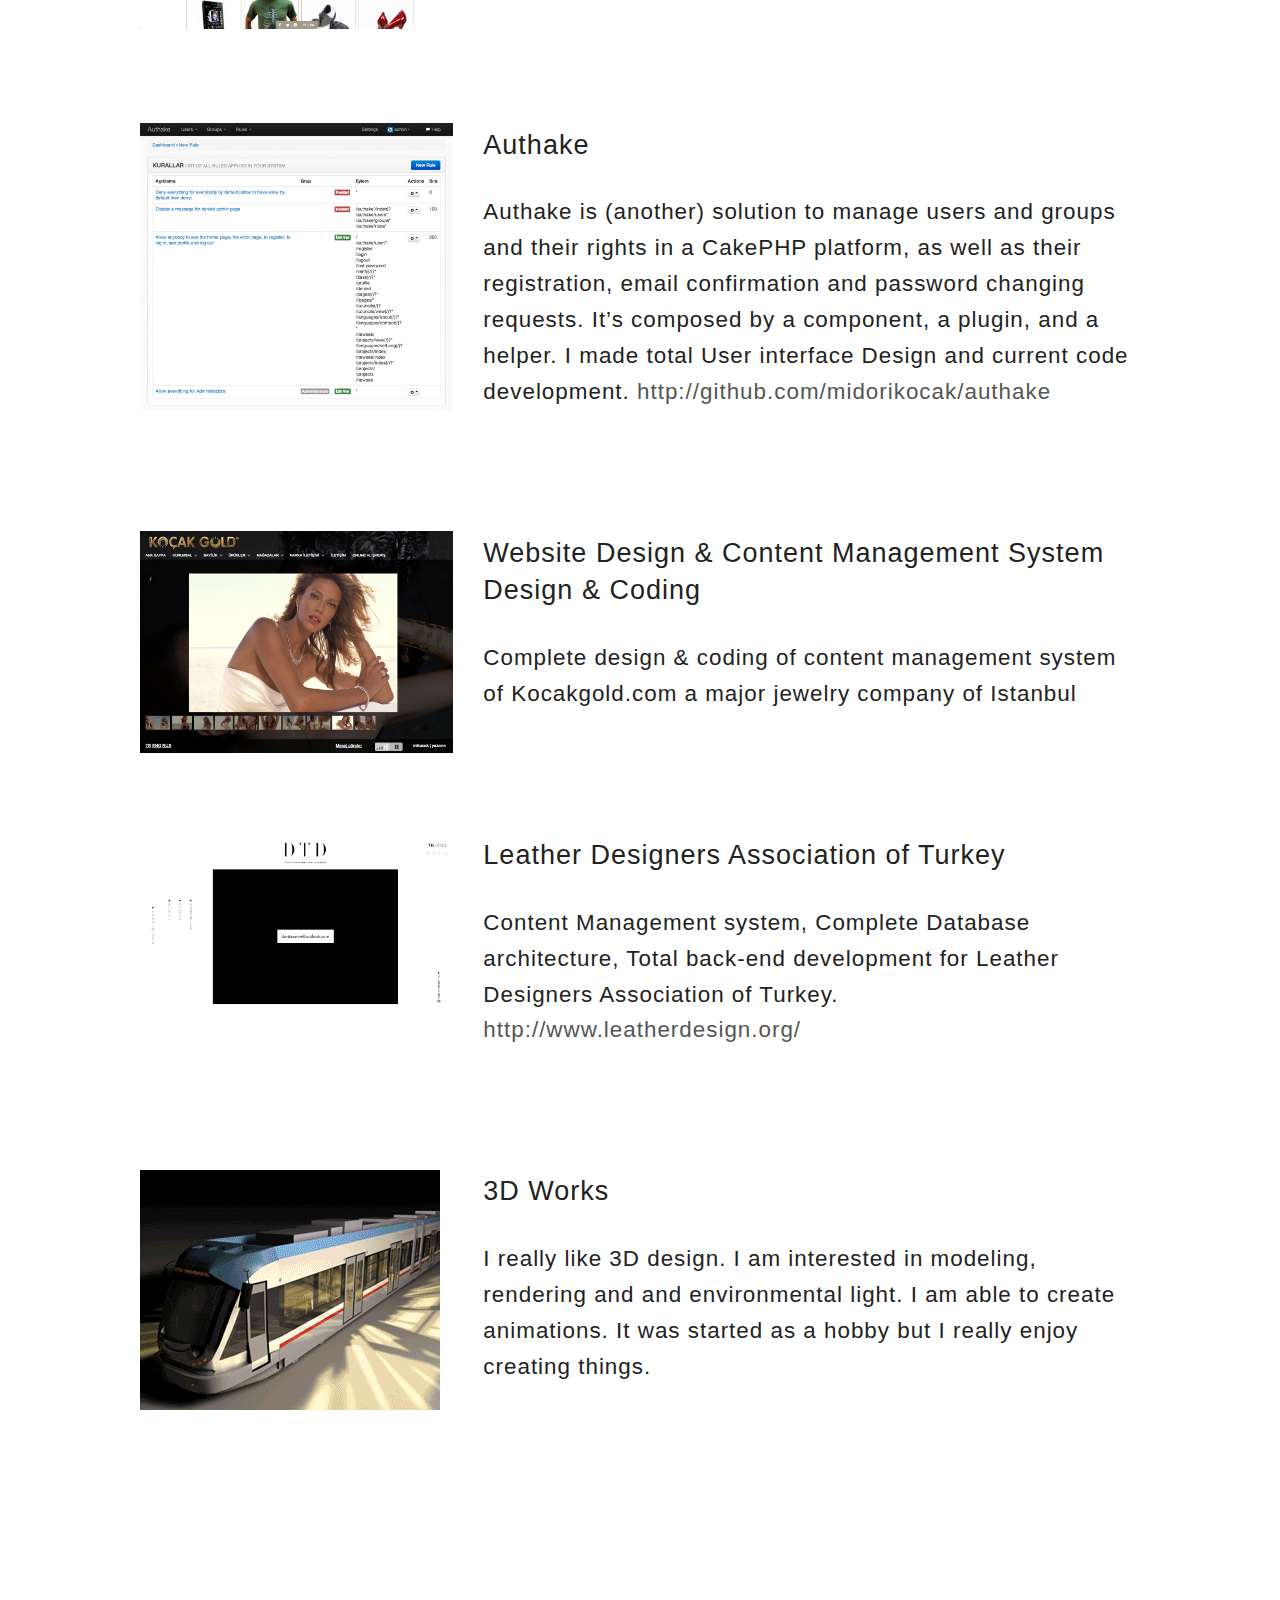
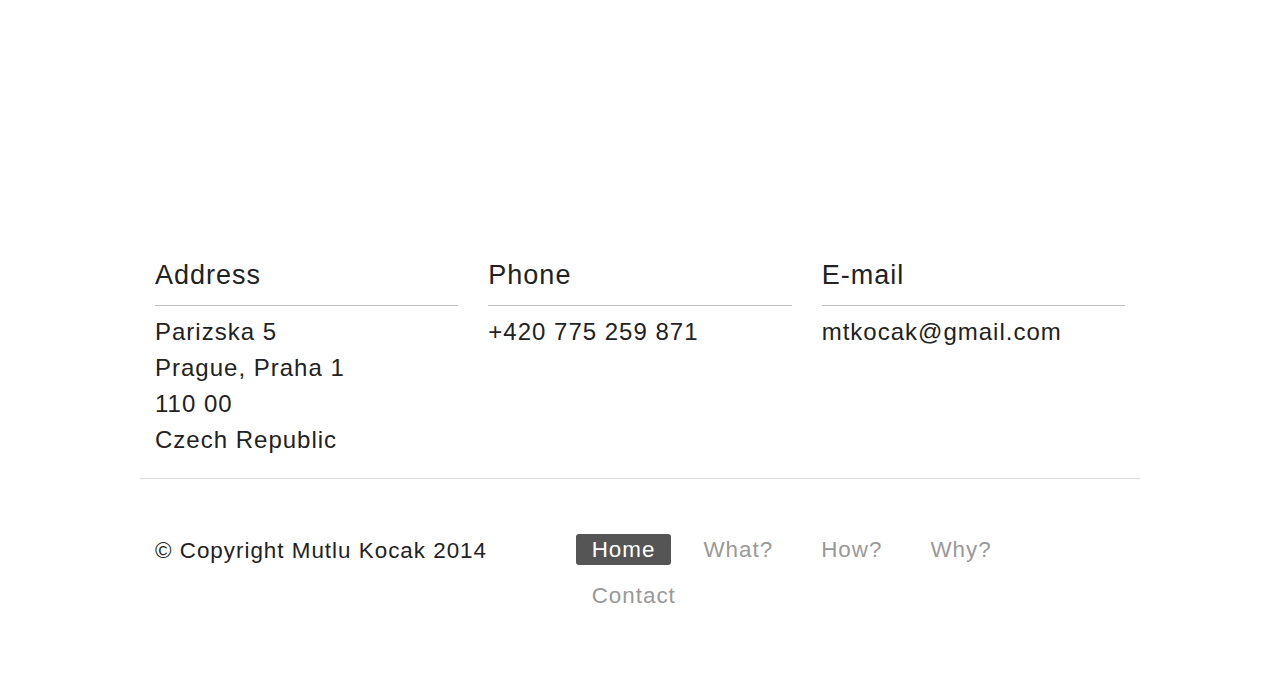
<file: what.html>
<!doctype html>
<html class="no-js" lang="en">
<head>
    <meta charset="utf-8" />
    <meta name="viewport" content="width=device-width, initial-scale=1.0" />
    <title>Midori Kocak | What I do?</title>
    <link rel="stylesheet" href="css/foundation.css" />
    <link rel="stylesheet" href="css/app.css" />
    <script src="js/vendor/modernizr.js"></script>
    <meta property="og:title"
    content="What Midori Kocak Does?" />
    <meta property="og:site_name" content="What I do?"/>
    <meta property="og:image" content="http://mtkocak.net/img/what.jpg" />
    <meta property="og:url"
    content="http://www.mtkocak.net/what.html" />
    <meta property="og:description" content="Most of these projects are from my freelance work. Some of them are my voluntary design work for lgbt associations. I am also interested in 3D design, but as a hobby." />
</head>
<body>
    
    <header id="what">
        <br/>
        <div class="row">
            <div class="large-12 columns">
                <nav class="top-bar" data-topbar role="navigation">
                    <ul class="title-area">
                        <li class="name">
                            <h1><a href="index.html"><span data-tooltip aria-haspopup="true" title="Who am I?">Midori Koçak</span></a></h1>
                        </li>
                        <!-- Remove the class "menu-icon" to get rid of menu icon. Take out "Menu" to just have icon alone -->
                        <li class="toggle-topbar menu-icon"><a href="#"><span>Menu</span></a></li>
                    </ul>

                    <section class="top-bar-section">
                        <!-- Right Nav Section -->
                        <ul class="right">
                            <li><a href="contact.html"><span data-tooltip aria-haspopup="true" title="Where am I? My email address">Contact</span></a></li>
                        </ul>

                        <!-- Left Nav Section -->
                        <ul class="left">
                            <li><a href="what.html"><span data-tooltip aria-haspopup="true" title="References, Portfolio">What I do?</span></a></li>
                            <li><a href="how.html"><span data-tooltip aria-haspopup="true" title="Some style and code Examples">How I do?</span></a></li>
                            <li><a href="why.html"><span data-tooltip aria-haspopup="true" title="Philosophy, motivation">Why I do?</span></a></li>
                        </ul>
                    </section>
                </nav>
            </div>
            <div class="row" id="messages">
                <div class="large-12 columns">
                   <div class="row">
                      <div class="large 12 columns">
                    <br/>What I did? <br/> Some of my work.<br/><br/>
                    </div>
                    </div>
                    <div class="row">
                       <div class="large-3 columns">
                          <a href="#projects-info" class="button transparent-button large">Learn More</a>
                     </div>
                       <div class="large-3 columns end">
                          <a href="contact.html#contact-form" class="button transparent-button large">Contact Me</a>
                     </div>
                    </div>
                    <br/><br/>
                </div>
            </div>
        </div>
    </header>
    <br/>
    
    <div class="row" id="projects-info">
        <div class="row">
            <div class="large-4 large-centered columns"><img src="img/design.png" /></div>
        </div>
        <div class="large-12 columns">
            <h2>Projects</h2>
            <p>Most of these projects are from my freelance work. Some of them are my voluntary design work for lgbt associations. I am also interested in 3D design, but as a hobby.</p>

        </div>
    </div>
    
    <div class="row" id="projects">
        
        <div class="row">
            <div class="large-4 columns">
                <img src="img/ai.png" />
            </div>
            <div class="large-8 columns">
                <strong><h3>Istanbul Artinterantional Fair Website</h3></strong>
                <p>Wordpress theme development from scratch. <a href="http://www.istanbulartinternational.com" alt="project">http://www.istanbulartinternational.com</a></p>
            </div>
        </div>
        <br/><br/>
        <div class="row">
            <div class="large-4 columns">
                <img src="img/muse.png" />
            </div>
            <div class="large-8 columns">
                <strong><h3>Muse Istanbul Art Store</h3></strong>
                <p>Magento theme back-end development from scratch. <a href="http://mtkocak.net/shopmuse/  " alt="project">http://mtkocak.net/shopmuse/  </a></p>
            </div>
        </div>
        <br/><br/>
        <div class="row">
            <div class="large-4 columns">
                <img src="img/authake.png" />
            </div>
            <div class="large-8 columns">
                <strong><h3>Authake</h3></strong>
                <p>Authake is (another) solution to manage users and groups and their rights in a CakePHP platform, as well as their registration, email confirmation and password changing requests. It’s composed by a component, a plugin, and a helper.  I made total User interface Design and current code development. <a href="http://github.com/midorikocak/authake " alt="project">http://github.com/midorikocak/authake </a></p>
            </div>
        </div>
        <br/><br/>
        <div class="row">
            <div class="large-4 columns">
                <img src="img/kocak.png" />
            </div>
            <div class="large-8 columns">
                <strong><h3>Website Design &amp; Content Management System Design &amp; Coding</h3></strong>
                <p>Complete design & coding of content management system of Kocakgold.com a major jewelry company of Istanbul</p>
            </div>
        </div>
        <br/><br/>
        <div class="row">
            <div class="large-4 columns">
                <img src="img/cms.png" />
            </div>
            <div class="large-8 columns">
                <strong><h3>Leather Designers Association of Turkey</h3></strong>
                <p>Content Management system, Complete Database architecture, Total back-end development for Leather Designers Association of Turkey. <a href="http://www.leatherdesign.org/" alt="project">http://www.leatherdesign.org/</a></p>
            </div>
        </div>
        <br/><br/>
        <div class="row">
            <div class="large-4 columns">
                <img src="img/3d.gif" />
            </div>
            <div class="large-8 columns">
                <strong><h3>3D Works</h3></strong>
                <p>I really like 3D design. I am interested in modeling, rendering and and environmental light. I am able to create animations. It was started as a hobby but I really enjoy creating things. </p>
            </div>
        </div>


    </div>
    <br />
    <div id="behance">
        <div class="row">
            <div class="large-12 large-centered columns">
                <h3>Behance</h3>
                <p>Check my behance portofolio too!</p><br/>
                <a href="http://www.behance.net/mtkocak" class="transparent-button">Behance.net/mtkocak</a>

            </div>
        </div>
        <br />
        <br />
    </div>
    <br/>
    <!-- Footer -->

        <footer>
            <div itemscope itemtype="http://schema.org/Person">
                <div style="display:none;">
                    <a itemprop="url" href="http://www.mtkocak.net"><div itemprop="name"><strong>Midori Kocak</strong></div>
                    </a>
                    <div itemprop="jobtitle">Web Expert</div>
                    <div itemprop="description">My name is Midori. I am a world citizen, Computer Scientist & Engineer, and php and cakephp Expert. I really like jQuery too. I code PHP and web applications since dial-up years (2001). I like to contribute and create open source software projects. You can check them at: (<a href="http://www.github.com/midorikocak" alt="project">http://www.github.com/midorikocak</a>) I am always willing to learn new things even though I have 13 years of experience. I also design as a hobby. (<a href="http://www.behance.net/mtkocak" alt="project">http://www.behance.net/mtkocak</a>) Other than coding and design, I like music, play guitar and drums, singing in choirs since I was 7. I believe in science and I am a woman who believes in equal oportunity for everyone. So I help women, lgbt people and students free of charge.</div>
                </div>
                <div class= "row" id="contact">
                    <div class="large-4 columns">
                        <h3>Address</h3>
                        <div itemprop="address" itemscope itemtype="http://schema.org/PostalAddress">
                            <div itemprop="streetAddress">Parizska 5</div>
                            <div><span itemprop="addressLocality">Prague</span>, <span itemprop="addressRegion">Praha 1</span></div><div itemprop="postalCode">110 00</div>
                            <div itemprop="addressCountry">Czech Republic</div>
                        </div>
                    </div>
                    <div class="large-4 columns">
                        <h3>Phone</h3>
                        <div itemprop="telephone">+420 775 259 871</div>
                    </div>
                    <div class="large-4 columns">
                        <h3>E-mail</h3>
                        <div itemprop="email">mtkocak@gmail.com</div>
                    </div>
                </div>
                <div class="row">
                    <hr/>
                    <div class="large-5 columns">
                        <p>&copy; Copyright Mutlu Kocak 2014</p>
                    </div>

                    <div class="large-7 columns">
                        <dl class="sub-nav" id="footer-links">
                            <dd class="active"><a href="index.html">Home</a></dd>
                            <dd><a href="what.html">What?</a></dd>
                            <dd><a href="how.html">How?</a></dd>
                            <dd><a href="why.html">Why?</a></dd>
                            <dd><a href="contact.html">Contact</a></dd>
                        </dl>
                    </div>

                </div>
            </div>
        </footer>
    
    <script src="js/vendor/jquery.js"></script>
    <script src="js/foundation.min.js"></script>
    <script>
    $(document).foundation();
    </script>
    <script>
      (function(i,s,o,g,r,a,m){i['GoogleAnalyticsObject']=r;i[r]=i[r]||function(){
      (i[r].q=i[r].q||[]).push(arguments)},i[r].l=1*new Date();a=s.createElement(o),
      m=s.getElementsByTagName(o)[0];a.async=1;a.src=g;m.parentNode.insertBefore(a,m)
      })(window,document,'script','//www.google-analytics.com/analytics.js','ga');

      ga('create', 'UA-55638688-1', 'auto');
      ga('require', 'displayfeatures');
      ga('send', 'pageview');

    </script>
</body>
</html>
</file>
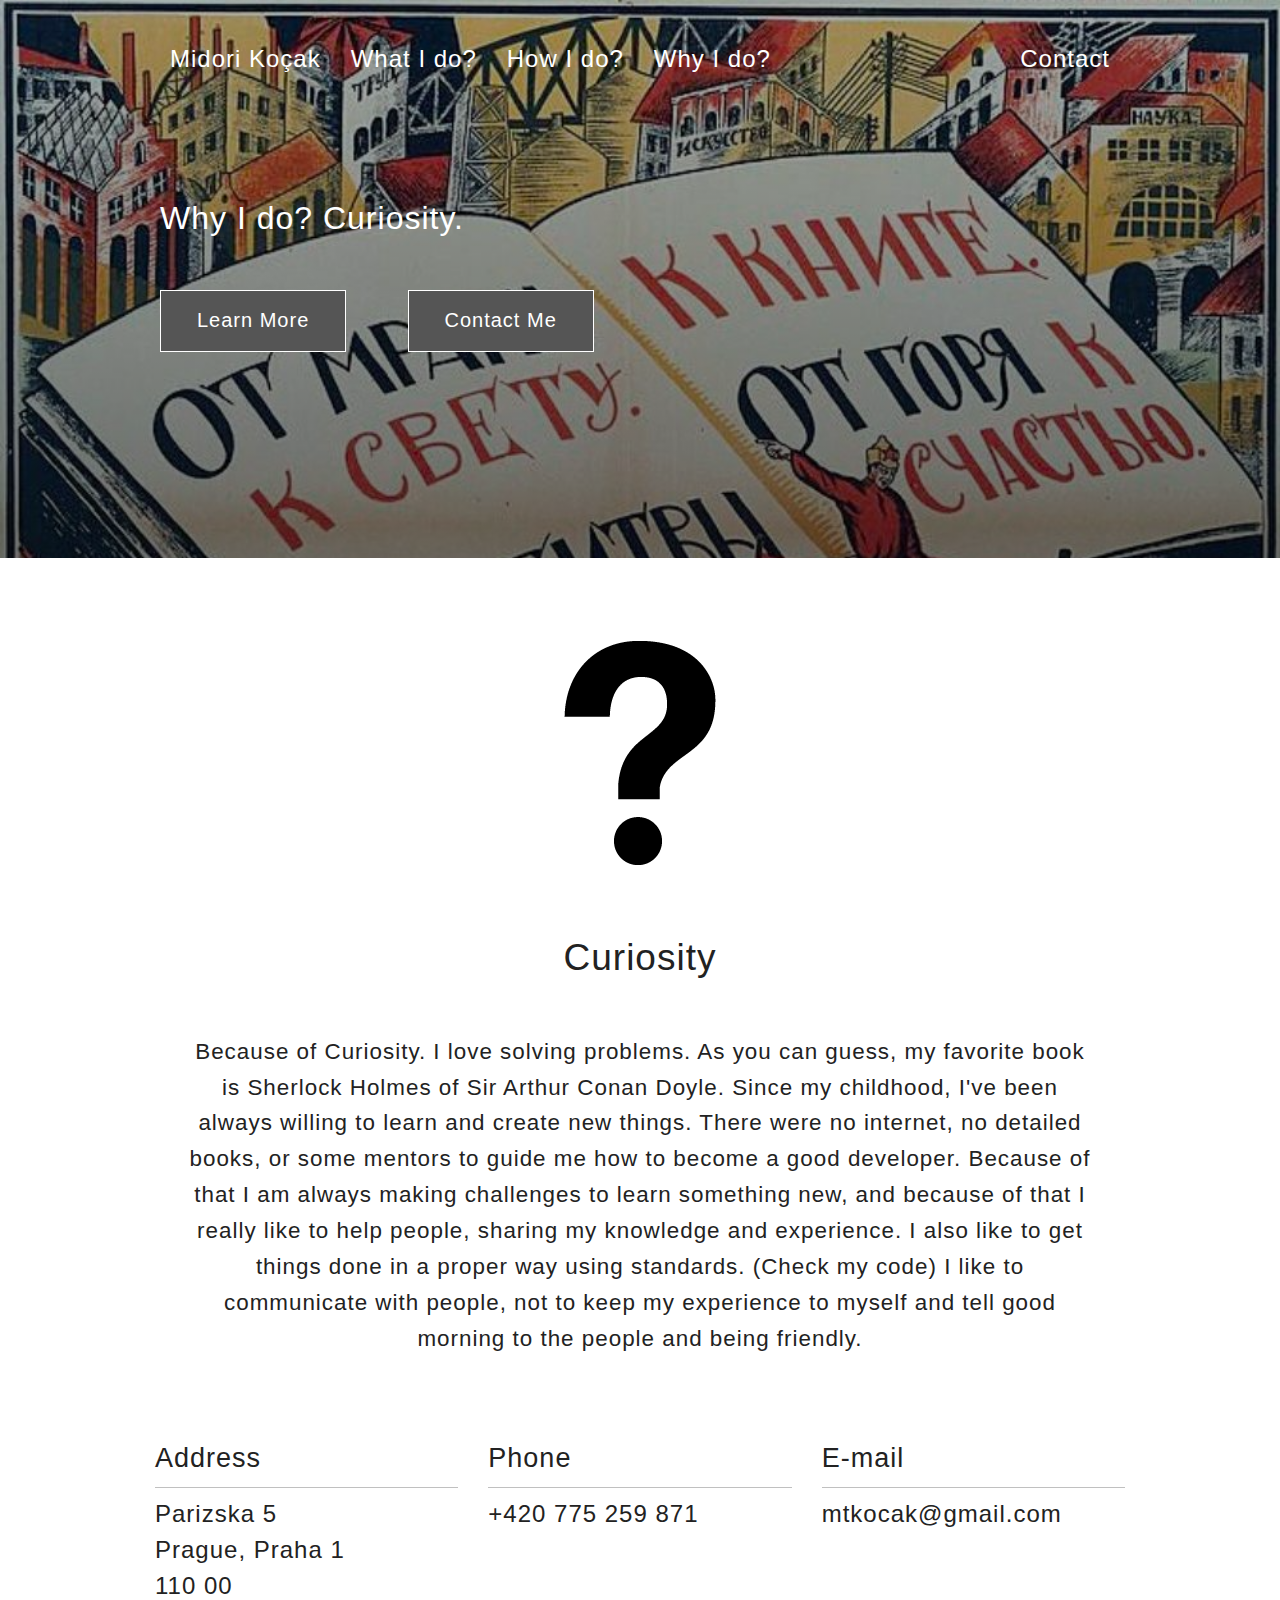
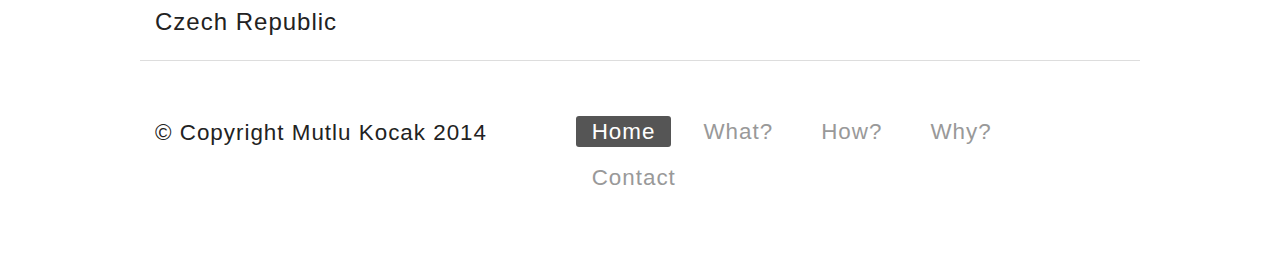
<file: why.html>
<!doctype html>
<html class="no-js" lang="en">
<head>
    <meta charset="utf-8" />
    <meta name="viewport" content="width=device-width, initial-scale=1.0" />
    <title>Midori Kocak | Motviation</title>
    <link rel="stylesheet" href="css/foundation.css" />
    <link rel="stylesheet" href="css/app.css" />
    <script src="js/vendor/modernizr.js"></script>
    <meta property="og:title"
    content="What motivates Midori" />
    <meta property="og:site_name" content="Why I do?" />
        <meta property="og:image" content="http://mtkocak.net/img/motivation.jpg" />
    <meta property="og:url"
    content="http://www.mtkocak.net/why.html" />
    <meta property="og:description" content="Because of Curiosity. I love solving problems. As you can guess, my favorite book is Sherlock Holmes of Sir Arthur Conan Doyle. Since my childhood, I've been always willing to learn and create new things. There were no internet, no detailed books, or some mentors to guide me how to become a good developer. Because of that I am always making challenges to learn something new, and because of that I really like to help people, sharing my knowledge and experience. I also like to get things done in a proper way using standards. (Check my code) I like to communicate with people, not to keep my experience to myself and tell good morning to the people and being friendly." />
</head>
<body>
    
    <header id="why">
        <br/>
        <div class="row">
            <div class="large-12 columns">
                <nav class="top-bar" data-topbar role="navigation">
                    <ul class="title-area">
                        <li class="name">
                            <h1><a href="index.html"><span data-tooltip aria-haspopup="true" title="Who am I?">Midori Koçak</span></a></h1>
                        </li>
                        <!-- Remove the class "menu-icon" to get rid of menu icon. Take out "Menu" to just have icon alone -->
                        <li class="toggle-topbar menu-icon"><a href="#"><span>Menu</span></a></li>
                    </ul>

                    <section class="top-bar-section">
                        <!-- Right Nav Section -->
                        <ul class="right">
                            <li><a href="contact.html"><span data-tooltip aria-haspopup="true" title="Where am I? My email address">Contact</span></a></li>
                        </ul>

                        <!-- Left Nav Section -->
                        <ul class="left">
                            <li><a href="what.html"><span data-tooltip aria-haspopup="true" title="References, Portfolio">What I do?</span></a></li>
                            <li><a href="how.html"><span data-tooltip aria-haspopup="true" title="Some style and code Examples">How I do?</span></a></li>
                            <li><a href="why.html"><span data-tooltip aria-haspopup="true" title="Philosophy, motivation">Why I do?</span></a></li>
                        </ul>
                    </section>
                </nav>
            </div>
            <div class="row" id="messages">
                <div class="large-12 columns">
                   <div class="row">
                      <div class="large 12 columns">
                    <br/>Why I do? Curiosity.<br/><br/>
                    </div>
                    </div>
                    <div class="row">
                       <div class="large-3 columns">
                          <a href="#motivation" class="button transparent-button large">Learn More</a>
                     </div>
                       <div class="large-3 columns end">
                          <a href="contact.html#contact-form" class="button transparent-button large">Contact Me</a>
                     </div>
                    </div>
                    <br/><br/>
                </div>
            </div>
        </div>
    </header>
    <br/>

    <div class="row" id="motivation">
        <div class="row">
            <div class="large-6 large-centered columns"><img src="img/help.png" /></div>
        </div>
        <div class="large-12 columns">
            <h2>Curiosity</h2>
            <p>Because of Curiosity. I love solving problems. As you can guess, my favorite book is Sherlock Holmes of Sir Arthur Conan Doyle. Since my childhood, I've been always willing to learn and create new things. There were no internet, no detailed books, or some mentors to guide me how to become a good developer. Because of that I am always making challenges to learn something new, and because of that I really like to help people, sharing my knowledge and experience. I also like to get things done in a proper way using standards. (Check my code) I like to communicate with people, not to keep my experience to myself and tell good morning to the people and being friendly.</p>

        </div>
    </div>

    <!-- Footer -->

        <footer>
            <div itemscope itemtype="http://schema.org/Person">
                <div style="display:none;">
                    <a itemprop="url" href="http://www.mtkocak.net"><div itemprop="name"><strong>Midori Kocak</strong></div>
                    </a>
                    <div itemprop="jobtitle">Web Expert</div>
                    <div itemprop="description">My name is Midori. I am a world citizen, Computer Scientist & Engineer, and php and cakephp Expert. I really like jQuery too. I code PHP and web applications since dial-up years (2001). I like to contribute and create open source software projects. You can check them at: (<a href="http://www.github.com/midorikocak" alt="project">http://www.github.com/midorikocak</a>) I am always willing to learn new things even though I have 13 years of experience. I also design as a hobby. (<a href="http://www.behance.net/mtkocak" alt="project">http://www.behance.net/mtkocak</a>) Other than coding and design, I like music, play guitar and drums, singing in choirs since I was 7. I believe in science and I am a woman who believes in equal oportunity for everyone. So I help women, lgbt people and students free of charge.</div>
                </div>
                <div class= "row" id="contact">
                    <div class="large-4 columns">
                        <h3>Address</h3>
                        <div itemprop="address" itemscope itemtype="http://schema.org/PostalAddress">
                            <div itemprop="streetAddress">Parizska 5</div>
                            <div><span itemprop="addressLocality">Prague</span>, <span itemprop="addressRegion">Praha 1</span></div><div itemprop="postalCode">110 00</div>
                            <div itemprop="addressCountry">Czech Republic</div>
                        </div>
                    </div>
                    <div class="large-4 columns">
                        <h3>Phone</h3>
                        <div itemprop="telephone">+420 775 259 871</div>
                    </div>
                    <div class="large-4 columns">
                        <h3>E-mail</h3>
                        <div itemprop="email">mtkocak@gmail.com</div>
                    </div>
                </div>
                <div class="row">
                    <hr/>
                    <div class="large-5 columns">
                        <p>&copy; Copyright Mutlu Kocak 2014</p>
                    </div>

                    <div class="large-7 columns">
                        <dl class="sub-nav" id="footer-links">
                            <dd class="active"><a href="index.html">Home</a></dd>
                            <dd><a href="what.html">What?</a></dd>
                            <dd><a href="how.html">How?</a></dd>
                            <dd><a href="why.html">Why?</a></dd>
                            <dd><a href="contact.html">Contact</a></dd>
                        </dl>
                    </div>

                </div>
            </div>
        </footer>
    
    <script src="js/vendor/jquery.js"></script>
    <script src="js/foundation.min.js"></script>
    <script>
    $(document).foundation();
    </script>
    <script>
      (function(i,s,o,g,r,a,m){i['GoogleAnalyticsObject']=r;i[r]=i[r]||function(){
      (i[r].q=i[r].q||[]).push(arguments)},i[r].l=1*new Date();a=s.createElement(o),
      m=s.getElementsByTagName(o)[0];a.async=1;a.src=g;m.parentNode.insertBefore(a,m)
      })(window,document,'script','//www.google-analytics.com/analytics.js','ga');

      ga('create', 'UA-55638688-1', 'auto');
      ga('require', 'displayfeatures');
      ga('send', 'pageview');

    </script>
</body>
</html>
</file>
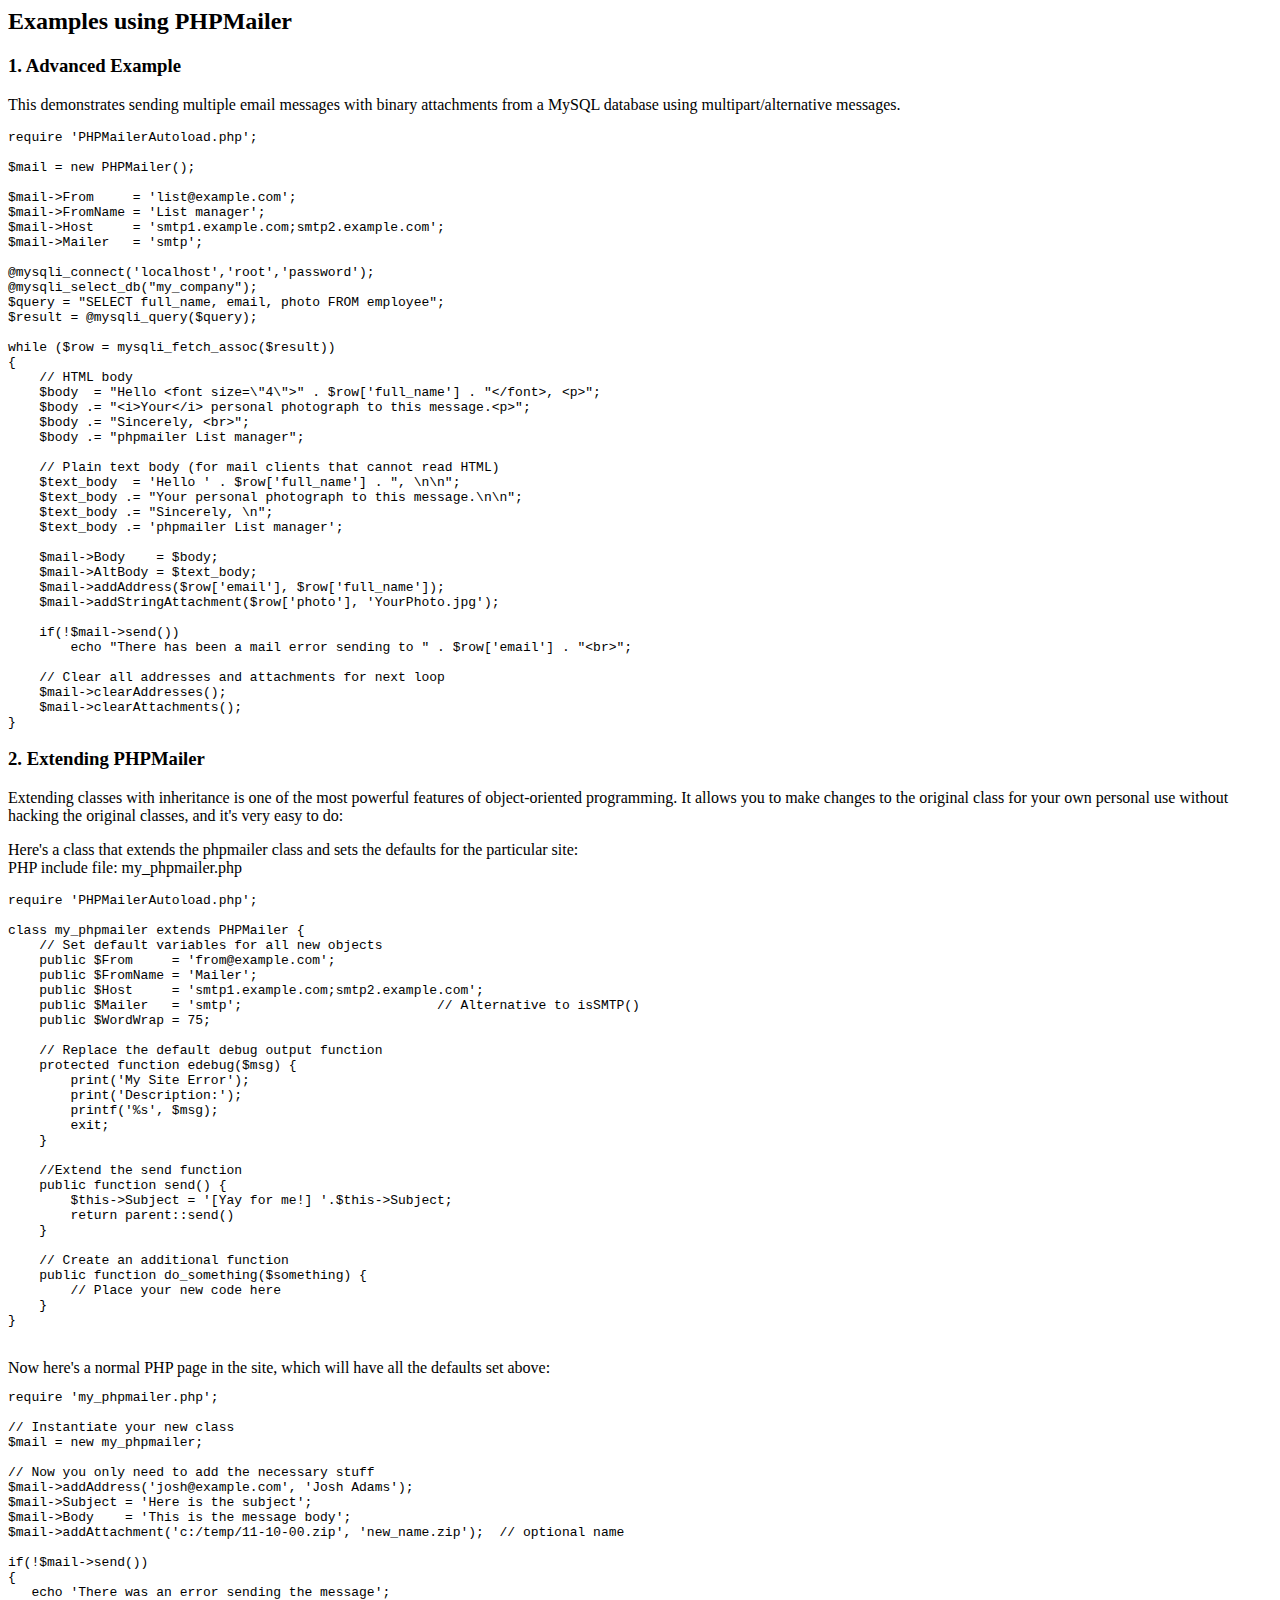
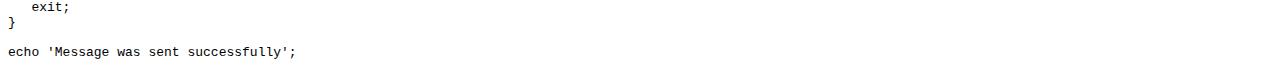
<file: PHPMailer/docs/extending.html>
<html>
<head>
<title>Examples using phpmailer</title>
</head>

<body>

<h2>Examples using PHPMailer</h2>

<h3>1. Advanced Example</h3>
<p>

This demonstrates sending multiple email messages with binary attachments
from a MySQL database using multipart/alternative messages.<p>

<pre>
require 'PHPMailerAutoload.php';

$mail = new PHPMailer();

$mail->From     = 'list@example.com';
$mail->FromName = 'List manager';
$mail->Host     = 'smtp1.example.com;smtp2.example.com';
$mail->Mailer   = 'smtp';

@mysqli_connect('localhost','root','password');
@mysqli_select_db("my_company");
$query = "SELECT full_name, email, photo FROM employee";
$result = @mysqli_query($query);

while ($row = mysqli_fetch_assoc($result))
{
    // HTML body
    $body  = "Hello &lt;font size=\"4\"&gt;" . $row['full_name'] . "&lt;/font&gt;, &lt;p&gt;";
    $body .= "&lt;i&gt;Your&lt;/i&gt; personal photograph to this message.&lt;p&gt;";
    $body .= "Sincerely, &lt;br&gt;";
    $body .= "phpmailer List manager";

    // Plain text body (for mail clients that cannot read HTML)
    $text_body  = 'Hello ' . $row['full_name'] . ", \n\n";
    $text_body .= "Your personal photograph to this message.\n\n";
    $text_body .= "Sincerely, \n";
    $text_body .= 'phpmailer List manager';

    $mail->Body    = $body;
    $mail->AltBody = $text_body;
    $mail->addAddress($row['email'], $row['full_name']);
    $mail->addStringAttachment($row['photo'], 'YourPhoto.jpg');

    if(!$mail->send())
        echo "There has been a mail error sending to " . $row['email'] . "&lt;br&gt;";

    // Clear all addresses and attachments for next loop
    $mail->clearAddresses();
    $mail->clearAttachments();
}
</pre>
<p>

<h3>2. Extending PHPMailer</h3>
<p>

Extending classes with inheritance is one of the most
powerful features of object-oriented programming. It allows you to make changes to the
original class for your own personal use without hacking the original
classes, and it's very easy to do:

<p>
Here's a class that extends the phpmailer class and sets the defaults
for the particular site:<br>
PHP include file: my_phpmailer.php
<p>

<pre>
require 'PHPMailerAutoload.php';

class my_phpmailer extends PHPMailer {
    // Set default variables for all new objects
    public $From     = 'from@example.com';
    public $FromName = 'Mailer';
    public $Host     = 'smtp1.example.com;smtp2.example.com';
    public $Mailer   = 'smtp';                         // Alternative to isSMTP()
    public $WordWrap = 75;

    // Replace the default debug output function
    protected function edebug($msg) {
        print('My Site Error');
        print('Description:');
        printf('%s', $msg);
        exit;
    }

    //Extend the send function
    public function send() {
        $this->Subject = '[Yay for me!] '.$this->Subject;
        return parent::send()
    }

    // Create an additional function
    public function do_something($something) {
        // Place your new code here
    }
}
</pre>
<br>
Now here's a normal PHP page in the site, which will have all the defaults set above:<br>

<pre>
require 'my_phpmailer.php';

// Instantiate your new class
$mail = new my_phpmailer;

// Now you only need to add the necessary stuff
$mail->addAddress('josh@example.com', 'Josh Adams');
$mail->Subject = 'Here is the subject';
$mail->Body    = 'This is the message body';
$mail->addAttachment('c:/temp/11-10-00.zip', 'new_name.zip');  // optional name

if(!$mail->send())
{
   echo 'There was an error sending the message';
   exit;
}

echo 'Message was sent successfully';
</pre>
</body>
</html>
</file>
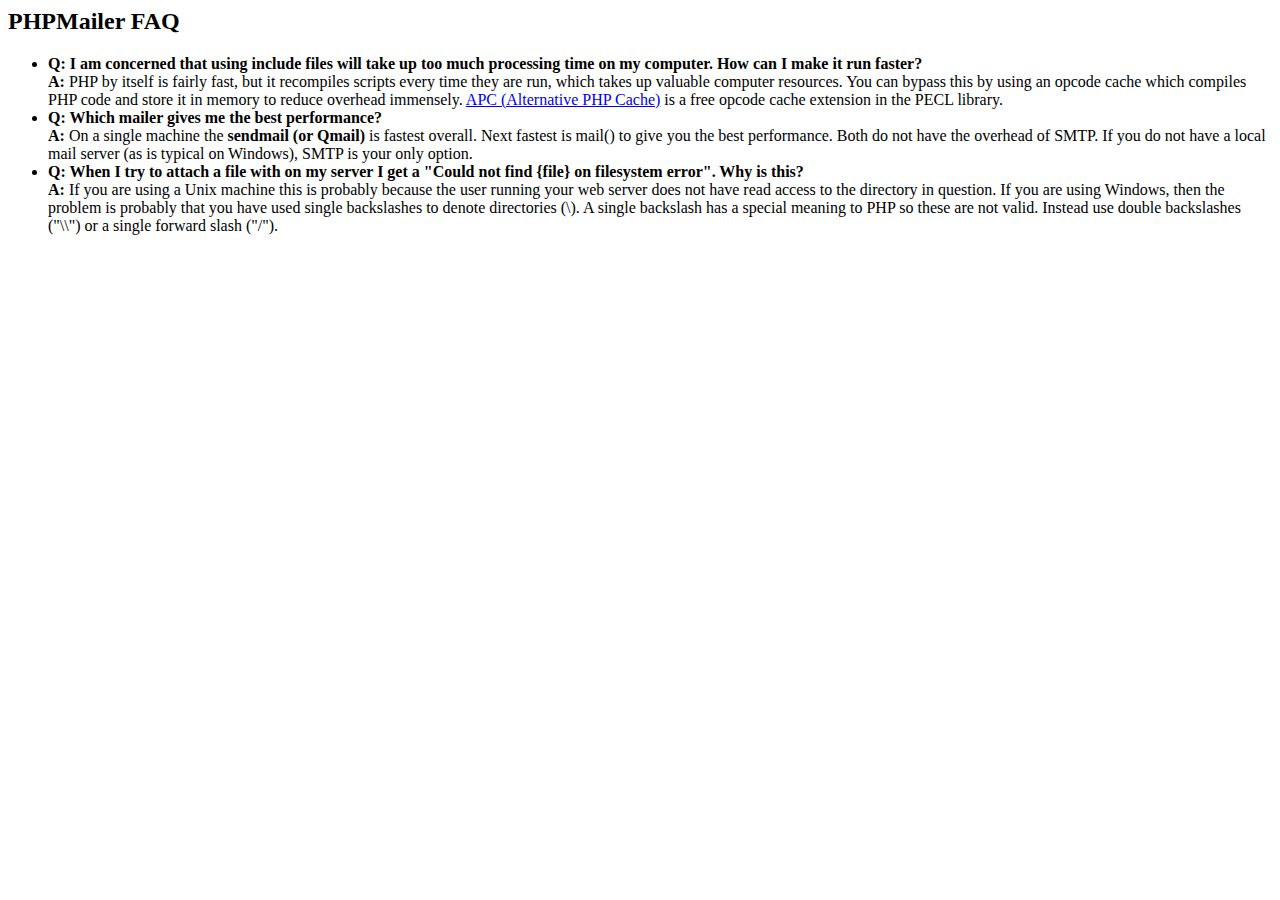
<file: PHPMailer/docs/faq.html>
﻿<html>
<head>
<title>PHPMailer FAQ</title>
</head>
<body>
<h2>PHPMailer FAQ</h2>
<ul>
    <li><strong>Q: I am concerned that using include files will take up too much
    processing time on my computer. How can I make it run faster?</strong><br>
    <strong>A:</strong> PHP by itself is fairly fast, but it recompiles scripts every time they are run, which takes up valuable
    computer resources. You can bypass this by using an opcode cache which compiles
    PHP code and store it in memory to reduce overhead immensely. <a href="http://www.php.net/apc/">APC
    (Alternative PHP Cache)</a> is a free opcode cache extension in the PECL library.</li>
    <li><strong>Q: Which mailer gives me the best performance?</strong><br>
    <strong>A:</strong> On a single machine the <strong>sendmail (or Qmail)</strong> is fastest overall.
    Next fastest is mail() to give you the best performance. Both do not have the overhead of SMTP.
    If you do not have a local mail server (as is typical on Windows), SMTP is your only option.</li>
    <li><strong>Q: When I try to attach a file with on my server I get a
    "Could not find {file} on filesystem error". Why is this?</strong><br>
    <strong>A:</strong> If you are using a Unix machine this is probably because the user
    running your web server does not have read access to the directory in question. If you are using Windows,
    then the problem is probably that you have used single backslashes to denote directories (\).
    A single backslash has a special meaning to PHP so these are not
    valid. Instead use double backslashes ("\\") or a single forward
    slash ("/").</li>
</ul>
</body>
</html>
</file>
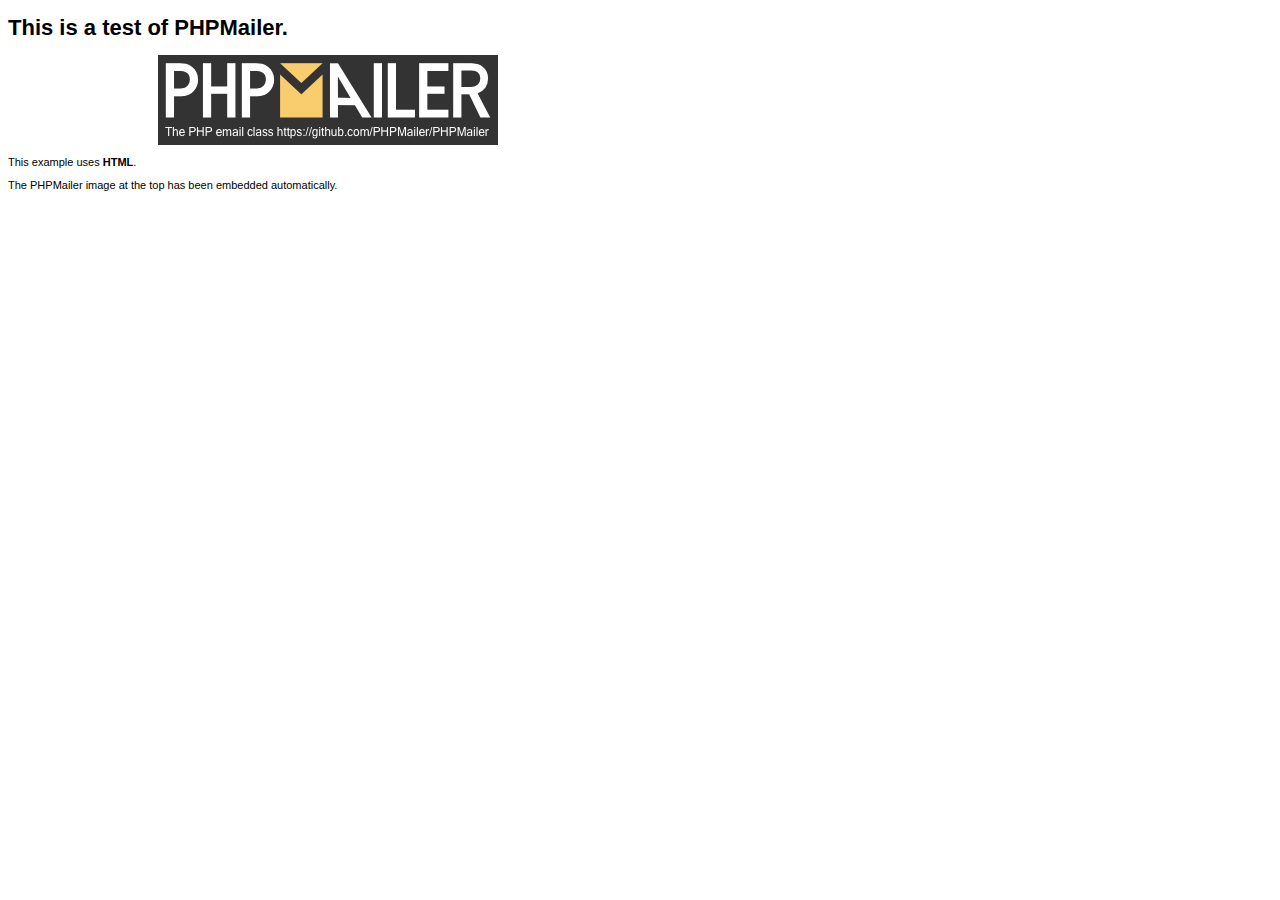
<file: PHPMailer/examples/contents.html>
<!DOCTYPE HTML PUBLIC "-//W3C//DTD HTML 4.01 Transitional//EN" "http://www.w3.org/TR/html4/loose.dtd">
<html>
<head>
  <meta http-equiv="Content-Type" content="text/html; charset=utf-8">
  <title>PHPMailer Test</title>
</head>
<body>
  <div style="width: 640px; font-family: Arial, Helvetica, sans-serif; font-size: 11px;">
    <h1>This is a test of PHPMailer.</h1>
    <div align="center">
      <a href="https://github.com/PHPMailer/PHPMailer/"><img src="images/phpmailer.png" height="90" width="340" alt="PHPMailer rocks"></a>
    </div>
    <p>This example uses <strong>HTML</strong>.</p>
    <p>The PHPMailer image at the top has been embedded automatically.</p>
  </div>
</body>
</html>
</file>
<file: css/app.css>
.top-bar{
    margin:0;
    background:none;
}

header a:hover{
    color:white;
}

.transparent-button:hover{
    color:white;
}

body{
    font-weight: lighter !important;
    font-size: 1.5rem !important;
}

.top-bar.expanded .title-area {
background: none;
}

.top-bar a{
    font-weight:lighter !important;
    font-size:1.5rem !important;
}

#messages{
    font-size:2rem;
    padding:20px;
    padding-top:110px;
    padding-bottom:90px;
}

#certificate{
    bottom:0px;
}

#about, #whatcanido{
    text-align:center;
    margin-bottom:30px;
}

#about h2{
    margin:30px;
}

#about img{
    margin:30px;
    max-height:402px;
}

#whatcanido h3{
    margin:30px;
}

p{
    margin-top:30px;
    margin-bottom:50px;
    font-size:1.4rem;
}

#whatcanido img{
    max-height:258px;
    padding:50px;
}

#main{
    background: url("../img/midori.png");
    color:white;
    font-weight:lighter;
    background-repeat: no-repeat;
    background-size: cover;
}

#how{
    background: url("../img/how.png");
    color:white;
    font-weight:lighter;
    background-repeat: no-repeat;
    background-size: cover;
}

#what{
    background: linear-gradient(
      rgba(0, 0, 0, 0.3), 
      rgba(0, 0, 0, 0.7)
    ), url("../img/what.jpg");
    color:white;
    font-weight:lighter;
    background-repeat: no-repeat;
    background-size: cover;
    background-attachment: fixed;
}

#why{
    background: linear-gradient(
      rgba(0, 0, 0, 0.3), 
      rgba(0, 0, 0, 0.7)
    ), url("../img/motivation.jpg");
    color:white;
    font-weight:lighter;
    background-repeat: no-repeat;
    background-size: cover;
    background-attachment: fixed;
}

#googlemaps { 
  width: 100%; 
  position:absolute; 
  top: 0; 
  left: 0; 
  z-index: 0; /* Set z-index to 0 as it will be on a layer below the contact form */
}

#contact-form h2{
    text-align:center;
}

#contact-form form{
    margin:30px;
}

#contact-form input{
    margin-bottom:30px;
}

#contact-form textarea{
    margin-bottom:30px;
    height:100px;
}

#contact-form bottom{
    margin-bottom:30px;
}

#gmap_canvas{
    width: 100%; 
    height:100%;
}

#googlemaps:after {
    content:'\A';
    position:absolute;
    width:100%; height:100%;
    top:0; left:0;
    background:rgba(0,0,0,0.4);
    z-index:10;
}

#how-I-work{
    background: linear-gradient(
      rgba(0, 0, 0, 0.3), 
      rgba(0, 0, 0, 0.7)
    ), url("../img/carpet.jpg");
    color:white;
    font-weight:lighter;
    background-repeat: no-repeat;
    background-size: cover;
    background-attachment: fixed;
}

#messages{
    color:white;
}

#how-I-work h3{
    margin-top:50px;
    color:white;
}

#coding{
    text-align:center;
    padding:30px;
}

#motivation{
    text-align:center;
    padding:30px;
}

#motivation h2{
    margin:50px;
}

#coding img{
    padding:30px;
}

#behance{
    text-align:center;
    background: linear-gradient(
      rgba(0, 0, 0, 0.3), 
      rgba(0, 0, 0, 0.7)
    ), url("../img/behance.jpg");
    color:white;
    font-weight:lighter;
    background-repeat: no-repeat;
    background-size: cover;
    background-attachment: fixed;
}

#behance h3{
    margin-top:50px;
    color:white;
}

#social{
    margin-top:30px;
    margin-bottom:30px;
    text-align:center;
    padding-bottom:100px;
    padding-top:50px;
    background:    linear-gradient(
      rgba(0, 0, 0, 0.3), 
      rgba(0, 0, 0, 0.7)
    ), url("../img/social.png");
    color:white;
    background-repeat: no-repeat;
    background-size: cover;
    background-attachment: fixed;
}

#social h3{
    margin-top:50px;
    color:white;
}

#contact{
    
}

#contact h3{
    padding-bottom:10px;
    border-bottom: solid 1px silver;
}

.top-bar a{
    background:none !important;
}

.top-bar li{
    background:none !important;
}

.tooltip {
    font-weight:lighter;
    font-size:1.1rem;
}

.transparent-button{
    border: solid 1px white;
    padding:15px;
    color: white;
}

footer p{
    margin-top:35px;
    margin-bottom:50px;
}

#footer-links{
    margin-top:30px;
    margin-bottom:50px;
}

#footer-links dd{
    font-size:1.4rem;
    font-weight:lighter;
}
</file>
